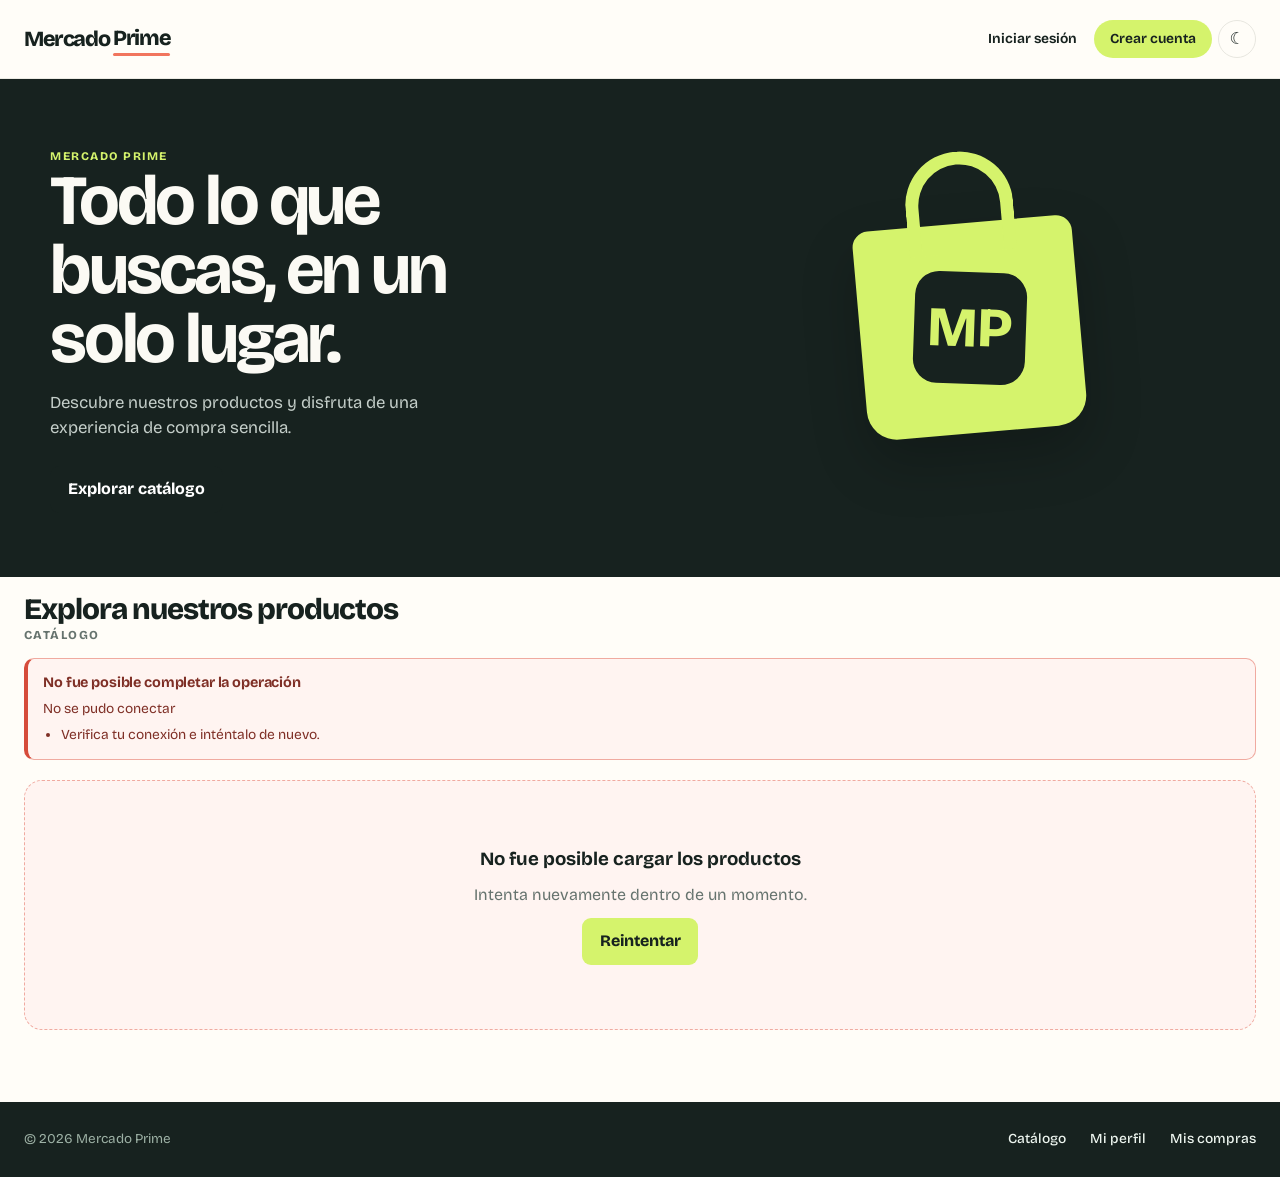
<file: src/main/resources/static/index.html>
﻿
<!DOCTYPE html>
<html lang="es" data-theme="light">

<head>
    <meta charset="UTF-8">
    <meta name="viewport" content="width=device-width, initial-scale=1.0">

    <meta name="description" content="Mercado Prime: encuentra productos y realiza tus compras fácilmente.">

    <title>Mercado Prime</title>

    <link rel="icon" type="image/svg+xml" href="./assets/favicon.svg">

    <link rel="preconnect" href="https://fonts.googleapis.com">
    <link rel="preconnect" href="https://fonts.gstatic.com" crossorigin>

    <link
        href="https://fonts.googleapis.com/css2?family=Bricolage+Grotesque:wght@400;500;600;700;800&display=swap"
        rel="stylesheet"
    >

    <script>
        const savedTheme = localStorage.getItem("theme");

        if (savedTheme) {
            document.documentElement.dataset.theme = savedTheme;
        }
    </script>

    <link rel="stylesheet" href="./css/styles.css">
    <link rel="stylesheet" href="./css/modals.css">
    <link rel="stylesheet" href="./css/responsive.css">
</head>

<body>

    <!-- ============================= -->
    <!-- ACCESIBILIDAD                 -->
    <!-- ============================= -->

    <a href="#catalogo" class="skip-link">
        Saltar al contenido
    </a>


    <!-- ============================= -->
    <!-- NAVEGACIÓN                    -->
    <!-- ============================= -->

    <header class="site-header" id="app-header"></header>


    <!-- ============================= -->
    <!-- CONTENIDO PRINCIPAL           -->
    <!-- ============================= -->

    <main id="catalogo" class="page-shell">

        <!-- HERO -->

        <section class="hero">

            <div class="hero__copy">

                <span class="eyebrow">
                    Mercado Prime
                </span>

                <h1>
                    Todo lo que buscas,
                    <span>en un solo lugar.</span>
                </h1>

                <p>
                    Descubre nuestros productos y disfruta
                    de una experiencia de compra sencilla.
                </p>

                <button
                    class="btn btn--dark"
                    type="button"
                    data-scroll-catalog
                >
                    Explorar catálogo
                </button>

            </div>

            <div class="hero__art">
                <div class="hero__shopping-bag">
                    <div class="hero__bag-handle"></div>
                    <div class="hero__bag-content">
                        <span>MP</span>
                    </div>
                </div>
            </div>

        </section>


        <!-- CATÁLOGO -->

        <section id="catalogo-section" class="catalog-section">

            <div class="catalog-section__header">

                <div class="catalog-section__title">
                    <span class="section-eyebrow">
                        Explora nuestros productos
                    </span>

                    <h2>Catálogo</h2>
                </div>

                <div id="catalog-meta" class="catalog-meta"></div>

            </div>

            <div
                id="page-feedback"
                class="page-feedback"
                aria-live="polite"
            ></div>

            <div id="products-grid" class="products-grid"></div>

            <nav
                id="catalog-pagination"
                class="pagination"
                aria-label="Paginación del catálogo"
                hidden
            ></nav>

        </section>

    </main>


    <!-- ============================= -->
    <!-- FOOTER                        -->
    <!-- ============================= -->

    <footer class="site-footer">

        <div class="site-footer__content">

            <p>
                © <span id="year"></span> Mercado Prime
            </p>

            <nav class="site-footer__links" aria-label="Enlaces del pie de página">

                <a href="#catalogo-section">
                    Catálogo
                </a>

                <button type="button" data-footer-login>
                    Mi perfil
                </button>

                <button type="button" data-footer-orders>
                    Mis compras
                </button>

            </nav>

        </div>

    </footer>


    <!-- ============================= -->
    <!-- ESTRUCTURA GENERAL DEL MODAL  -->
    <!-- ============================= -->

    <div id="modal-root">

        <div
            class="modal-backdrop"
            id="modal-backdrop"
            hidden
        >

            <section
                class="modal"
                id="app-modal"
                role="dialog"
                aria-modal="true"
                aria-labelledby="modal-title"
                tabindex="-1"
            >

                <header class="modal__header">

                    <div class="modal__heading">

                        <span
                            class="modal__eyebrow"
                            id="modal-eyebrow"
                        ></span>

                        <h2
                            class="modal__title"
                            id="modal-title"
                        ></h2>

                    </div>

                    <button
                        type="button"
                        class="modal__close"
                        id="modal-close"
                        aria-label="Cerrar ventana"
                    >
                        &times;
                    </button>

                </header>

                <div
                    class="modal__body"
                    id="modal-body"
                ></div>

            </section>

        </div>

    </div>


    <!-- ============================= -->
    <!-- PLANTILLA: INICIAR SESIÓN     -->
    <!-- ============================= -->

    <template id="login-template">

        <div class="auth-layout">

            <aside class="auth-layout__art">

                <span class="auth-layout__brand">
                    Mercado Prime
                </span>

                <h3>
                    Tu próxima compra comienza aquí.
                </h3>

                <p>
                    Explora, guarda y compra con una experiencia
                    pensada para ti.
                </p>

                <div class="auth-layout__illustration">

                    <div class="auth-illustration__bag">
                        <span class="auth-illustration__handle"></span>
                        <span class="auth-illustration__logo">MP</span>
                    </div>

                </div>

            </aside>

            <div class="auth-layout__form">

                <p class="eyebrow">
                    Acceso seguro
                </p>

                <h3>Inicia sesión</h3>

                <p class="modal__intro" data-auth-copy>
                    Inicia sesión para continuar con tu compra.
                </p>

                <form novalidate class="form" id="login-form">

                    <label>
                        Correo electrónico

                        <input
                            name="email"
                            type="email"
                            autocomplete="email"
                            required
                        >
                    </label>

                    <label>
                        Contraseña

                        <input
                            name="password"
                            type="password"
                            autocomplete="current-password"
                            minlength="6"
                            required
                        >
                    </label>

                    <button
                        class="btn btn--dark btn--block"
                        type="submit"
                    >
                        Entrar
                    </button>

                </form>

                <p class="form-switch">
                    ¿Aún no tienes cuenta?

                    <button type="button" data-switch-register>
                        Crear cuenta
                    </button>
                </p>

            </div>

        </div>

    </template>


    <!-- ============================= -->
    <!-- PLANTILLA: REGISTRO           -->
    <!-- ============================= -->

    <template id="register-template">

        <div class="auth-layout">

            <aside class="auth-layout__art">

                <span class="auth-layout__brand">
                    Mercado Prime
                </span>

                <h3>
                    Una cuenta, todas tus compras.
                </h3>

                <p>
                    Guarda tus pedidos y gestiona tus datos
                    siempre que lo necesites.
                </p>

                <div class="auth-layout__illustration">

                    <div class="auth-illustration__bag">
                        <span class="auth-illustration__handle"></span>
                        <span class="auth-illustration__logo">MP</span>
                    </div>

                </div>

            </aside>

            <div class="auth-layout__form">

                <p class="eyebrow">
                    Empieza hoy
                </p>

                <h3>Regístrate</h3>

                <p class="modal__intro">
                    Solo necesitas estos datos para comenzar.
                </p>

                <form novalidate class="form" id="register-form">

                    <label>
                        Nombre

                        <input
                            name="nombre"
                            type="text"
                            autocomplete="name"
                            minlength="3"
                            required
                        >
                    </label>

                    <label>
                        Correo electrónico

                        <input
                            name="email"
                            type="email"
                            autocomplete="email"
                            required
                        >
                    </label>

                    <label>
                        Contraseña

                        <input
                            name="password"
                            type="password"
                            autocomplete="new-password"
                            minlength="6"
                            required
                        >
                    </label>

                    <button
                        class="btn btn--dark btn--block"
                        type="submit"
                    >
                        Crear mi cuenta
                    </button>

                </form>

                <p class="form-switch">
                    ¿Ya tienes cuenta?

                    <button type="button" data-switch-login>
                        Iniciar sesión
                    </button>
                </p>

            </div>

        </div>

    </template>


    <!-- ============================= -->
    <!-- PLANTILLA: CARRITO            -->
    <!-- ============================= -->

    <template id="cart-template">

        <div class="cart-layout">

            <div id="cart-items" class="cart-items">
                <div class="loading">
                    Cargando carrito…
                </div>
            </div>

            <aside class="cart-summary">

                <p>Resumen</p>

                <strong id="cart-total">$0.00</strong>

                <small>
                    Los impuestos y envío se calculan al finalizar.
                </small>

                <p class="cart-summary__notice" data-checkout-notice hidden></p>

                <button
                    class="btn btn--dark btn--block"
                    type="button"
                    id="checkout"
                    disabled
                >
                    Finalizar compra
                </button>

            </aside>

        </div>

    </template>


    <!-- ELEMENTO INDIVIDUAL DEL CARRITO -->

    <template id="cart-item-template">

        <article class="cart-item">

            <div
                class="cart-item__art"
                data-item-initials
            ></div>

            <div>
                <h3 data-item-name></h3>
                <p data-item-quantity-price></p>
                <p class="cart-item__status" data-item-status hidden></p>
            </div>

            <strong data-item-subtotal></strong>

            <button
                class="text-button text-button--danger"
                type="button"
                data-remove
            >
                Eliminar
            </button>

        </article>

    </template>


    <!-- ============================= -->
    <!-- PLANTILLA: DETALLE PRODUCTO   -->
    <!-- ============================= -->

    <template id="product-detail-template">

        <div class="product-detail">

            <div class="product-detail__art" aria-hidden="true">
                <span
                    class="product-detail__initials"
                    data-detail-initials
                ></span>
            </div>

            <div class="product-detail__content">

                <span
                    class="product-detail__category"
                    data-detail-category
                ></span>

                <p
                    class="product-detail__description"
                    data-detail-description
                ></p>

                <div class="product-detail__facts">

                    <div>
                        <span>Precio</span>
                        <strong data-detail-price></strong>
                    </div>

                    <div>
                        <span>Disponibilidad</span>
                        <strong data-detail-stock></strong>
                    </div>

                </div>

                <div class="product-detail__actions">

                    <div
                        class="quantity"
                        role="group"
                        aria-label="Cantidad"
                    >
                        <button
                            type="button"
                            data-detail-qty-decrease
                            aria-label="Disminuir cantidad"
                        >
                            &minus;
                        </button>

                        <output
                            data-detail-qty-value
                            aria-live="polite"
                            aria-label="Cantidad seleccionada"
                        >1</output>

                        <button
                            type="button"
                            data-detail-qty-increase
                            aria-label="Aumentar cantidad"
                        >
                            +
                        </button>
                    </div>

                    <button
                        type="button"
                        class="btn btn--dark product-detail__add"
                        data-detail-add
                    >
                        Agregar al carrito
                    </button>

                </div>

            </div>

        </div>

    </template>


    <!-- ============================= -->
    <!-- PLANTILLA: COMPRAS            -->
    <!-- ============================= -->

    <template id="orders-template">

        <div id="orders" class="orders">
            <div class="loading">
                Cargando historial…
            </div>
        </div>

    </template>


    <!-- ELEMENTO INDIVIDUAL DE ORDEN -->

    <template id="order-item-template">

        <article class="order">

            <div class="order__head">

                <div>
                    <p class="eyebrow" data-order-id></p>
                    <h3 data-order-date></h3>
                </div>

                <div>
                    <span class="status" data-order-status></span>
                    <strong data-order-total></strong>
                </div>

            </div>

            <ul data-order-details></ul>

        </article>

    </template>


    <!-- DETALLE INDIVIDUAL DE ORDEN -->

    <template id="order-detail-template">

        <li>
            <span data-detail-product></span>
            <span data-detail-price></span>
        </li>

    </template>


    <!-- ============================= -->
    <!-- PLANTILLA: PERFIL             -->
    <!-- ============================= -->

    <template id="profile-template">

        <div class="profile">

            <div
                class="profile__avatar"
                data-profile-avatar
            ></div>

            <p class="eyebrow">
                Información de usuario
            </p>

            <h3 data-profile-name></h3>

            <p
                class="profile__name"
                data-profile-email
            ></p>

            <span
                class="status"
                data-profile-role
            ></span>

        </div>

        <div class="profile__actions">

            <button
                class="btn btn--secondary"
                type="button"
                data-open-account
            >
                Configuración
            </button>

            <button
                class="btn btn--dark"
                type="button"
                data-open-orders
            >
                Ver compras
            </button>

        </div>

    </template>


    <!-- ============================= -->
    <!-- PLANTILLA: CUENTA             -->
    <!-- ============================= -->

    <template id="account-template">

        <div
            class="tabs"
            role="tablist"
            aria-label="Secciones de la cuenta"
        >

            <button
                class="tab is-active"
                type="button"
                role="tab"
                aria-selected="true"
                aria-controls="account-form-slot"
                data-tab="name"
            >
                Nombre
            </button>

            <button
                class="tab"
                type="button"
                role="tab"
                aria-selected="false"
                aria-controls="account-form-slot"
                data-tab="email"
            >
                Correo
            </button>

            <button
                class="tab"
                type="button"
                role="tab"
                aria-selected="false"
                aria-controls="account-form-slot"
                data-tab="password"
            >
                Contraseña
            </button>

        </div>

        <div
            id="account-form-slot"
            class="account-form-slot"
            role="tabpanel"
        ></div>

    </template>


    <!-- FORMULARIO DE CONFIGURACIÓN -->

    <template id="account-panel-template">

        <form novalidate class="form account-panel">

            <div>
                <h3 data-panel-title></h3>
                <p class="modal__intro" data-panel-hint></p>
            </div>

            <div data-panel-fields></div>

            <button
                class="btn btn--dark"
                type="submit"
            >
                Guardar cambios
            </button>

        </form>

    </template>


    <!-- ============================= -->
    <!-- PLANTILLA: ADMINISTRACIÓN     -->
    <!-- ============================= -->

    <template id="admin-template">

        <div
            class="tabs"
            role="tablist"
            aria-label="Secciones de administración"
        >

            <button
                class="tab is-active"
                type="button"
                role="tab"
                aria-selected="true"
                aria-controls="admin-content"
                data-admin-tab="products"
            >
                Productos
            </button>

            <button
                class="tab"
                type="button"
                role="tab"
                aria-selected="false"
                aria-controls="admin-content"
                data-admin-tab="categories"
            >
                Categorías
            </button>

        </div>

        <section id="admin-content" role="tabpanel">

            <div class="loading">
                Cargando administración…
            </div>

        </section>

    </template>


    <!-- ============================= -->
    <!-- ADMINISTRACIÓN: PRODUCTOS     -->
    <!-- ============================= -->

    <template id="admin-products-template">

        <div class="admin-grid">

            <div class="admin-form-panel">

                <form
                    novalidate
                    class="form admin-form"
                    id="product-form"
                >

                    <h3 id="product-form-title">
                        Agregar producto
                    </h3>

                    <input name="id" type="hidden">

                    <label>
                        Nombre
                        <input name="nombre" required>
                    </label>

                    <label>
                        Descripción
                        <textarea name="descripcion"></textarea>
                    </label>

                    <div class="form-row">

                        <label>
                            Precio
                            <input
                                name="precio"
                                type="number"
                                min="0.01"
                                step="0.01"
                                required
                            >
                        </label>

                        <label>
                            Stock
                            <input
                                name="stock"
                                type="number"
                                min="0"
                                required
                            >
                        </label>

                    </div>

                    <label>
                        Categoría

                        <select name="categoriaId" required>
                            <option value="">
                                Selecciona una categoría
                            </option>
                        </select>
                    </label>

                    <label class="check">
                        <input
                            name="activo"
                            type="checkbox"
                            checked
                        >
                        Producto activo
                    </label>

                    <div class="form-row">

                        <button
                            class="btn btn--dark"
                            type="submit"
                        >
                            Guardar producto
                        </button>

                        <button
                            class="btn btn--secondary"
                            type="button"
                            data-reset-product
                            hidden
                        >
                            Cancelar
                        </button>

                    </div>

                </form>

            </div>


            <div class="admin-list">

                <div class="admin-list__head">

                    <h3>Productos registrados</h3>

                    <span data-products-count></span>

                </div>

                <div class="table-wrap">

                    <table>

                        <thead>
                            <tr>
                                <th scope="col">Producto</th>
                                <th scope="col">Precio</th>
                                <th scope="col">Stock</th>
                                <th scope="col">Estado</th>
                                <th scope="col">Acciones</th>
                            </tr>
                        </thead>

                        <tbody id="admin-products-list"></tbody>

                    </table>

                </div>

                <nav
                    id="admin-products-pagination"
                    class="pagination"
                    aria-label="Paginación de productos"
                    hidden
                ></nav>

            </div>

        </div>

    </template>


    <!-- FILA INDIVIDUAL DE PRODUCTO -->

    <template id="admin-product-row-template">

        <tr>

            <td>
                <b data-product-name></b>
                <small data-product-category></small>
            </td>

            <td data-product-price></td>

            <td data-product-stock></td>

            <td data-product-status></td>

            <td>

                <button
                    class="table-action table-action--edit"
                    type="button"
                    data-edit-product
                >
                    Editar
                </button>

                <button
                    class="table-action table-action--delete"
                    type="button"
                    data-delete-product
                >
                    Eliminar
                </button>

            </td>

        </tr>

    </template>


    <!-- ============================= -->
    <!-- ADMINISTRACIÓN: CATEGORÍAS    -->
    <!-- ============================= -->

    <template id="admin-categories-template">

        <div class="admin-grid">

            <div class="admin-form-panel">

                <form
                    novalidate
                    class="form admin-form"
                    id="category-form"
                >

                    <h3 id="category-form-title">
                        Agregar categoría
                    </h3>

                    <input name="id" type="hidden">

                    <label>
                        Nombre de la categoría
                        <input name="nombre" required>
                    </label>

                    <div class="form-row">

                        <button
                            class="btn btn--dark"
                            type="submit"
                        >
                            Guardar categoría
                        </button>

                        <button
                            class="btn btn--secondary"
                            type="button"
                            data-reset-category
                            hidden
                        >
                            Cancelar
                        </button>

                    </div>

                </form>

            </div>


            <div class="admin-list">

                <div class="admin-list__head">

                    <h3>Categorías</h3>

                    <span data-categories-count></span>

                </div>

                <div
                    class="category-list"
                    id="admin-categories-list"
                ></div>

            </div>

        </div>

    </template>


    <!-- ELEMENTO INDIVIDUAL DE CATEGORÍA -->

    <template id="admin-category-item-template">

        <div>

            <strong data-category-name></strong>

            <span>

                <button
                    class="table-action table-action--edit"
                    type="button"
                    data-edit-category
                >
                    Editar
                </button>

                <button
                    class="table-action table-action--delete"
                    type="button"
                    data-delete-category
                >
                    Eliminar
                </button>

            </span>

        </div>

    </template>


    <!-- ============================= -->
    <!-- NOTIFICACIONES                -->
    <!-- ============================= -->

    <div
        id="toast-root"
        class="toast-root"
        aria-live="polite"
        aria-atomic="true"
    ></div>


    <!-- ============================= -->
    <!-- JAVASCRIPT PRINCIPAL          -->
    <!-- ============================= -->

    <script type="module" src="./js/pages.js"></script>

</body>
</html>
</file>
<file: src/main/resources/static/css/styles.css>
﻿/* =========================================================
   MERCADO PRIME — ESTILOS GENERALES
   ========================================================= */

:root {
  --ink: #17221f;
  --muted: #66736e;
  --paper: #fffdf8;
  --line: #e7e6df;
  --soft: #f4f3ec;
  --lime: #d5f36c;
  --lime-dark: #bde241;
  --coral: #f1755e;
  --accent: var(--lime);
  --accent-hover: var(--lime-dark);
  --danger: var(--coral);
  --success: #427150;
  --shadow: 0 24px 65px rgba(20, 35, 29, 0.16);
  --radius: 18px;

  --font-prime: "Bricolage Grotesque", system-ui, -apple-system,
    BlinkMacSystemFont, sans-serif;

  color-scheme: light;
}

html[data-theme="dark"] {
  color-scheme: dark;

  --ink: #f4f4f4;
  --muted: #a1a1a1;
  --paper: #0a0a0a;
  --line: #2a2a2a;
  --soft: #151515;
  --lime: #d5f36c;
  --lime-dark: #bde241;
  --coral: #f1755e;
  --success: #86efac;
  --shadow: 0 24px 65px rgba(0, 0, 0, 0.6);
}

/* =========================================================
   RESET Y ELEMENTOS BASE
   ========================================================= */

* {
  box-sizing: border-box;
}

html {
  scroll-behavior: smooth;
}

body {
  min-width: 320px;
  margin: 0;
  color: var(--ink);
  background: var(--paper);
  font-family: var(--font-prime);
  line-height: 1.5;
  transition:
    background-color 0.22s ease,
    color 0.22s ease;
}

button,
input,
textarea,
select {
  font: inherit;
  font-family: var(--font-prime);
}

button {
  cursor: pointer;
}

button:disabled {
  cursor: not-allowed;
  opacity: 0.52;
}

a {
  color: inherit;
}

h1,
h2,
h3,
p {
  margin-top: 0;
}

h1,
h2 {
  font-family: var(--font-prime);
  letter-spacing: -0.045em;
}

[hidden] {
  display: none !important;
}

::selection {
  background: var(--lime);
  color: #17221f;
}

:focus-visible {
  outline: 3px solid rgba(213, 243, 108, 0.85);
  outline-offset: 3px;
}

.skip-link {
  position: fixed;
  z-index: 99;
  top: -4rem;
  left: 1rem;
  padding: 0.6rem 0.9rem;
  border-radius: 8px;
  background: var(--ink);
  color: var(--paper);
  text-decoration: none;
}

.skip-link:focus {
  top: 1rem;
}

.page-shell {
  width: min(1240px, calc(100% - 3rem));
  margin: auto;
}

/* =========================================================
   ENCABEZADO Y NAVEGACIÓN
   ========================================================= */

.site-header {
  position: sticky;
  z-index: 10;
  top: 0;
  border-bottom: 1px solid rgba(231, 230, 223, 0.8);
  background: rgba(255, 253, 248, 0.92);
  backdrop-filter: blur(14px);
  transition:
    background-color 0.22s ease,
    border-color 0.22s ease;
}

.nav {
  position: relative;
  width: min(1240px, calc(100% - 3rem));
  min-height: 78px;
  display: flex;
  align-items: center;
  justify-content: space-between;
  gap: 1.5rem;
  margin: auto;
}

.nav__brand {
  display: inline-flex;
  align-items: center;
  flex-shrink: 0;
  color: var(--ink);
  font-size: 1.35rem;
  font-weight: 800;
  letter-spacing: -0.065em;
  text-decoration: none;
}

.nav__brand span {
  position: relative;
  margin-left: 0.25rem;
  padding-bottom: 0.15rem;
}

.nav__brand span::after {
  position: absolute;
  right: 0;
  bottom: 0;
  left: 0;
  height: 3px;
  border-radius: 99px;
  background: var(--coral);
  content: "";
}

.nav__actions {
  display: flex;
  align-items: center;
  justify-content: flex-end;
  gap: 0.35rem;
  margin-left: auto;
}

.nav__link {
  display: inline-flex;
  align-items: center;
  justify-content: center;
  gap: 0.45rem;
  min-height: 38px;
  padding: 0.5rem 0.75rem;
  border: 0;
  border-radius: 999px;
  background: transparent;
  color: var(--ink);
  font-size: 0.86rem;
  font-weight: 650;
  text-decoration: none;
  white-space: nowrap;
  transition:
    background-color 0.18s ease,
    color 0.18s ease,
    transform 0.18s ease;
}

.nav__link:hover {
  background: var(--soft);
}

.nav__register {
  padding-inline: 1rem;
  background: var(--lime);
  color: #17221f;
}

.nav__register:hover {
  background: var(--lime-dark);
}

.nav__cart {
  position: relative;
}

.nav__cart-badge {
  display: inline-grid;
  min-width: 19px;
  height: 19px;
  place-items: center;
  padding: 0 0.3rem;
  border-radius: 99px;
  background: var(--coral);
  color: #fff;
  font-size: 0.67rem;
  font-weight: 800;
}

.nav__profile {
  display: inline-flex;
  align-items: center;
  gap: 0.5rem;
  min-height: 40px;
  padding: 0.25rem 0.7rem 0.25rem 0.3rem;
  border: 1px solid transparent;
  border-radius: 999px;
  background: transparent;
  color: var(--ink);
  font-size: 0.84rem;
  font-weight: 650;
  transition:
    background-color 0.18s ease,
    border-color 0.18s ease;
}

.nav__profile:hover {
  border-color: var(--line);
  background: var(--soft);
}

.nav__avatar {
  display: grid;
  width: 30px;
  height: 30px;
  flex-shrink: 0;
  place-items: center;
  border: 2px solid var(--paper);
  border-radius: 10px;
  background: var(--lime);
  color: #17221f;
  font-size: 0.72rem;
  font-weight: 850;
  transform: rotate(-3deg);
}

.nav__profile-name {
  max-width: 115px;
  overflow: hidden;
  text-overflow: ellipsis;
  white-space: nowrap;
}

.nav__theme {
  width: 38px;
  min-width: 38px;
  height: 38px;
  padding: 0;
  border: 1px solid var(--line);
  font-size: 1.05rem;
}

.nav__logout {
  color: #a94a3d;
}

.nav__logout:hover {
  background: rgba(241, 117, 94, 0.12);
}

.nav__menu-btn {
  display: none;
  width: 42px;
  height: 42px;
  flex-shrink: 0;
  align-items: center;
  justify-content: center;
  flex-direction: column;
  gap: 5px;
  border: 1px solid var(--line);
  border-radius: 11px;
  background: transparent;
  color: var(--ink);
  transition:
    background-color 0.18s ease,
    border-color 0.18s ease;
}

.nav__menu-btn:hover {
  background: var(--soft);
}

.nav__menu-btn span {
  width: 18px;
  height: 2px;
  border-radius: 2px;
  background: currentColor;
  transition:
    transform 0.2s ease,
    opacity 0.2s ease;
}

.nav__menu-btn.is-active span:first-child {
  transform: translateY(7px) rotate(45deg);
}

.nav__menu-btn.is-active span:nth-child(2) {
  opacity: 0;
}

.nav__menu-btn.is-active span:last-child {
  transform: translateY(-7px) rotate(-45deg);
}

/* =========================================================
   BOTONES
   ========================================================= */

.btn {
  display: inline-flex;
  align-items: center;
  justify-content: center;
  gap: 0.4rem;
  min-height: 43px;
  padding: 0.65rem 1.05rem;
  border: 1px solid transparent;
  border-radius: 9px;
  font-weight: 750;
  text-decoration: none;
  transition:
    transform 0.18s ease,
    background-color 0.18s ease,
    border-color 0.18s ease;
}

.btn:hover:not(:disabled) {
  transform: translateY(-2px);
}

.btn--primary {
  background: var(--lime);
  color: #17221f;
}

.btn--primary:hover {
  background: var(--lime-dark);
}

.btn--secondary {
  border-color: var(--line);
  background: #fff;
  color: #17221f;
}

.btn--secondary:hover {
  background: var(--soft);
}

.btn--dark {
  background: #17221f;
  color: #fff;
}

.btn--dark:hover {
  background: #2b3c36;
}

.btn--danger {
  background: var(--danger);
  color: #17221f;
}

.btn--danger:hover {
  background: #e85f47;
}

.btn--small {
  min-height: 34px;
  padding: 0.4rem 0.7rem;
  font-size: 0.78rem;
}

.btn--block {
  width: 100%;
}

/* =========================================================
   HERO PRINCIPAL
   ========================================================= */

.hero {
  position: relative;
  width: 100vw;
  min-height: 440px;
  display: grid;
  grid-template-columns: 1.08fr 0.92fr;
  align-items: center;
  gap: 3rem;
  margin: 0 0 0 calc(50% - 50vw);
  padding: 4rem max(1.5rem, calc((100vw - 1180px) / 2));
  overflow: hidden;
  background: var(--ink);
  color: #fbfaf4;
}

.hero__copy {
  position: relative;
  z-index: 2;
  max-width: 570px;
}

.eyebrow {
  margin: 0 0 0.55rem;
  color: #7d8b85;
  font-size: 0.73rem;
  font-weight: 750;
  letter-spacing: 0.13em;
  text-transform: uppercase;
}

.hero .eyebrow {
  color: var(--lime);
}

.hero h1 {
  max-width: 530px;
  margin-bottom: 1rem;
  font-size: clamp(2.65rem, 5.5vw, 5.2rem);
  line-height: 0.98;
}

.hero p:not(.eyebrow) {
  max-width: 430px;
  margin-bottom: 1.6rem;
  color: #c4cec9;
  font-size: 1.05rem;
}

.hero__art {
  position: relative;
  min-height: 330px;
  display: grid;
  place-items: center;
  isolation: isolate;
}

/* Ilustración de bolsa */

.hero__shopping-bag {
  position: relative;
  z-index: 2;
  width: 210px;
  height: 205px;
  display: flex;
  align-items: center;
  justify-content: center;
  border-radius: 15px 15px 30px 30px;
  background: var(--lime);
  box-shadow: 0 25px 55px rgba(0, 0, 0, 0.22);
  transform: rotate(-7deg);
}

.hero__bag-handle {
  position: absolute;
  top: -76px;
  left: 50%;
  width: 105px;
  height: 105px;
  border: 13px solid var(--lime);
  border-bottom: 0;
  border-radius: 65px 65px 0 0;
  transform: translateX(-50%);
}

.hero__bag-content {
  position: relative;
  z-index: 2;
  width: 112px;
  height: 112px;
  display: grid;
  place-items: center;
  border-radius: 24px;
  background: #17221f;
  color: var(--lime);
  font-size: 3.5rem;
  font-weight: 800;
  transform: rotate(7deg);
}

.hero__package {
  position: absolute;
  z-index: 3;
  right: -48px;
  bottom: 18px;
  width: 105px;
  height: 105px;
  display: grid;
  place-items: center;
  border: 7px solid #fffdf8;
  border-radius: 19px;
  background: var(--coral);
  color: #fff;
  font-size: 2.5rem;
  box-shadow: 0 15px 30px rgba(0, 0, 0, 0.2);
  transform: rotate(12deg);
}

.hero__tag {
  position: absolute;
  z-index: 4;
  top: 35px;
  right: 3%;
  padding: 0.65rem 1rem;
  border-radius: 9px;
  background: #fffdf8;
  color: #17221f;
  font-size: 0.85rem;
  font-weight: 800;
  box-shadow: 0 10px 30px rgba(0, 0, 0, 0.15);
  transform: rotate(6deg);
}

.hero__art::before,
.hero__art::after {
  position: absolute;
  z-index: 0;
  display: block;
  border-radius: 50%;
  content: "";
}

.hero__art::before {
  top: 5px;
  right: 7%;
  width: 255px;
  height: 255px;
  background: rgba(213, 243, 108, 0.12);
}

.hero__art::after {
  bottom: 0;
  left: 5%;
  width: 120px;
  height: 120px;
  background: rgba(241, 117, 94, 0.16);
}

html[data-theme="dark"] .hero {
  background: #0a0a0a;
}

html[data-theme="dark"] .hero p:not(.eyebrow) {
  color: #bdbdbd;
}

/* =========================================================
   CATÁLOGO
   ========================================================= */

.catalog-section {
  padding: 1rem 0 2.5rem;
  scroll-margin-top: 6rem;
}

.catalog-section__header {
  display: flex;
  align-items: center;
  justify-content: space-between;
  gap: 1rem;
  margin-bottom: 1rem;
}

.catalog-section__title {
  display: flex;
  flex-direction: column;
  gap: 0.15rem;
}

.section-eyebrow {
  color: var(--ink);
  font-size: clamp(1.35rem, 2.4vw, 1.85rem);
  font-weight: 800;
  letter-spacing: -0.035em;
  line-height: 1.1;
}

.catalog-section__title h2 {
  margin: 0;
  color: var(--muted);
  font-size: 0.76rem;
  font-weight: 750;
  letter-spacing: 0.12em;
  line-height: 1.2;
  text-transform: uppercase;
}

.catalog-meta {
  display: inline-flex;
  align-items: center;
  justify-content: center;
  padding: 0.45rem 0.75rem;
  border: 1px solid var(--line);
  border-radius: 999px;
  background: var(--soft);
  color: var(--muted);
  font-size: 0.75rem;
  font-weight: 750;
  white-space: nowrap;
}

#catalog-meta:empty {
  display: none;
}

.section-heading {
  display: flex;
  align-items: end;
  justify-content: space-between;
  gap: 1rem;
  margin-bottom: 1.7rem;
}

.section-heading h2 {
  margin: 0;
  font-size: clamp(2rem, 3.6vw, 3rem);
  line-height: 1;
}

.muted {
  color: var(--muted);
}

.products-grid,
.product-grid {
  display: grid;
  grid-template-columns: repeat(5, minmax(0, 1fr));
  gap: 0.9rem;
}

/* Paginación */

.pagination {
  display: flex;
  align-items: center;
  justify-content: center;
  flex-wrap: wrap;
  gap: 0.75rem;
  margin-top: 1.75rem;
}

#catalog-pagination {
  margin-top: 3rem;
}

.pagination[hidden] {
  display: none;
}

.pagination__pages {
  display: flex;
  align-items: center;
  justify-content: center;
  flex-wrap: wrap;
  gap: 0.5rem;
}

.pagination__nav {
  min-height: 2.5rem;
  padding: 0 0.9rem;
  font-size: 0.85rem;
}

.pagination__status {
  color: var(--muted);
  font-size: 0.9rem;
  font-weight: 700;
}

.pagination__page {
  min-width: 2.5rem;
  height: 2.5rem;
  padding: 0 0.65rem;
  border: 1px solid var(--line);
  border-radius: 999px;
  background: #fff;
  color: #17221f;
  font-weight: 700;
  cursor: pointer;
  transition: background 0.2s ease, border-color 0.2s ease, color 0.2s ease;
}

.pagination__page:hover {
  background: var(--soft);
}

.pagination__page.is-active {
  border-color: #17221f;
  background: #17221f;
  color: #fff;
}

.pagination__ellipsis {
  color: var(--muted);
  font-weight: 700;
  padding: 0 0.25rem;
}

/* Tarjeta de producto */

.product-card {
  min-width: 0;
  min-height: 340px;
  overflow: hidden;
  border: 1px solid var(--line);
  border-radius: var(--radius);
  background: #fff;
  transition:
    transform 0.2s ease,
    box-shadow 0.2s ease,
    background-color 0.2s ease,
    border-color 0.2s ease;
}

.product-card:hover {
  transform: translateY(-4px);
  box-shadow: 0 14px 32px rgba(31, 45, 38, 0.09);
}

.product-card__content {
  display: flex;
  flex-direction: column;
  gap: 0.45rem;
  padding: 0.7rem;
}

.product-card__category,
.product-card__meta {
  display: flex;
  align-items: center;
  justify-content: space-between;
  gap: 0.5rem;
  color: var(--muted);
  font-size: 0.66rem;
  font-weight: 750;
  letter-spacing: 0.04em;
  text-transform: uppercase;
}

.product-card__category {
  display: block;
  overflow: hidden;
  text-overflow: ellipsis;
  white-space: nowrap;
}

.product-card__title {
  margin: 0;
  min-height: calc(1.25em * 2);
  display: -webkit-box;
  overflow: hidden;
  -webkit-box-orient: vertical;
  -webkit-line-clamp: 2;
  line-clamp: 2;
  font-size: 0.95rem;
  line-height: 1.25;
  letter-spacing: -0.025em;
}

.product-card__description {
  margin: 0;
  min-height: calc(1.45em);
  overflow: hidden;
  color: var(--muted);
  font-size: 0.78rem;
  line-height: 1.45;
  display: -webkit-box;
  -webkit-box-orient: vertical;
  -webkit-line-clamp: 1;
  line-clamp: 1;
}

.product-card__stock {
  padding: 0;
  overflow: hidden;
  color: var(--muted);
  font-size: 0.76rem;
  white-space: nowrap;
  text-overflow: ellipsis;
}

.product-card__stock strong {
  color: var(--ink);
}

.product-card__stock.is-available {
  color: #427150;
}

.product-card__stock.is-unavailable {
  color: #b54c3c;
}

.product-card__footer {
  display: flex;
  align-items: center;
  justify-content: space-between;
  gap: 0.65rem;
  margin-top: 0.2rem;
}

.product-card__price {
  color: var(--ink);
  font-size: 1rem;
  font-weight: 850;
  letter-spacing: -0.035em;
  white-space: nowrap;
}

.product-card .product-card__details {
  flex-shrink: 0;
  font-size: 0.85rem;
  white-space: nowrap;
}

.product-card__actions {
  display: flex;
  align-items: center;
  gap: 0.4rem;
  margin-top: auto;
}

.product-card__quantity {
  align-self: center;
}

.product-card__add {
  flex: 1;
  min-width: 0;
  width: auto;
}

.product-card__quantity-label {
  position: absolute;
  width: 1px;
  height: 1px;
  overflow: hidden;
  clip: rect(0, 0, 0, 0);
  white-space: nowrap;
}

.product-card__quantity,
.quantity {
  display: inline-flex;
  flex-shrink: 0;
  align-items: center;
  overflow: hidden;
  border: 1px solid var(--line);
  border-radius: 8px;
  background: var(--paper);
}

.product-card__quantity button,
.quantity button {
  width: 28px;
  height: 31px;
  border: 0;
  background: var(--soft);
  color: var(--ink);
  font-size: 1.05rem;
  font-weight: 700;
}

.product-card__quantity button:hover:not(:disabled),
.quantity button:hover:not(:disabled) {
  background: var(--lime);
  color: #17221f;
}

.product-card__quantity output,
.quantity output {
  min-width: 25px;
  text-align: center;
  font-size: 0.82rem;
  font-weight: 700;
}

.product-card__add {
  min-height: 34px;
  padding: 0.4rem 0.55rem;
  font-size: 0.74rem;
  white-space: nowrap;
}

/* Avisos visibles fuera de los modales */

.page-feedback {
  margin: 0 0 1.25rem;
  scroll-margin-top: 6rem;
}

.page-feedback:empty {
  display: none;
}

.page-feedback .operation-error {
  margin: 0;
}

/* Estados del catálogo */

.catalog-message {
  grid-column: 1 / -1;
  display: grid;
  justify-items: center;
  gap: 0.65rem;
  padding: 3.5rem 1.5rem;
  border: 1px dashed #cbd3ca;
  border-radius: var(--radius);
  background: #fbfcf7;
  text-align: center;
}

.catalog-message h3,
.catalog-empty h3,
.catalog-error h3,
.empty-state h3 {
  margin: 0;
}

.catalog-message p,
.catalog-empty p,
.catalog-error p,
.empty-state p {
  margin: 0;
  color: var(--muted);
}

.catalog-message__actions {
  display: flex;
  flex-wrap: wrap;
  justify-content: center;
  gap: 0.6rem;
  margin-top: 0.5rem;
}

.catalog-loading {
  grid-column: 1 / -1;
  display: flex;
  align-items: center;
  justify-content: center;
  gap: 0.55rem;
  min-height: 150px;
  color: var(--muted);
  font-size: 0.9rem;
}

.catalog-loading::before,
.loading::before {
  width: 17px;
  height: 17px;
  flex-shrink: 0;
  border: 2px solid #cbd4ca;
  border-top-color: #53775c;
  border-radius: 50%;
  content: "";
  animation: spin 0.8s linear infinite;
}

.catalog-empty,
.catalog-error,
.catalog-gate,
.empty-state {
  grid-column: 1 / -1;
  display: grid;
  justify-items: center;
  gap: 0.65rem;
  padding: 4rem 1.5rem;
  border: 1px dashed #cbd3ca;
  border-radius: var(--radius);
  background: #fbfcf7;
  text-align: center;
}

.catalog-error {
  border-color: #f0aaa0;
  background: #fff4f1;
}

.catalog-gate div {
  display: flex;
  flex-wrap: wrap;
  justify-content: center;
  gap: 0.6rem;
  margin-top: 0.5rem;
}

.product-card--loading {
  min-height: 312px;
  padding: 0;
  background: #fff;
}

.product-card--loading i {
  display: block;
  height: 13px;
  margin: 1.2rem;
  border-radius: 99px;
  background: linear-gradient(
    90deg,
    #f0f0eb 20%,
    #fafaf7 40%,
    #f0f0eb 60%
  );
  background-size: 200% 100%;
  animation: shine 1.3s infinite;
}

.product-card--loading i:first-child {
  height: 167px;
  margin: 0;
  border-radius: 0;
}

.product-card--loading i:last-child {
  width: 45%;
}

/* =========================================================
   FOOTER
   ========================================================= */

.site-footer {
  margin-top: 2rem;
  border: 0;
  background: #17221f;
  color: #d6e1da;
}

.footer__inner {
  width: min(1240px, calc(100% - 3rem));
  display: grid;
  gap: 2rem;
  margin: auto;
  padding: 3rem 0 2.2rem;
}

.footer__top {
  display: grid;
  grid-template-columns: 1.4fr 1fr;
  gap: 2rem;
  align-items: start;
}

.footer__brand {
  display: flex;
  align-items: flex-start;
  gap: 0.9rem;
}

.footer__brand strong {
  display: block;
  color: #fffdf8;
  font-size: 1.08rem;
  letter-spacing: -0.02em;
}

.footer__brand p {
  margin: 0.2rem 0 0;
  color: #9db1a5;
  font-size: 0.9rem;
}

.footer__mark {
  display: inline-flex;
  width: 29px;
  height: 29px;
  flex-shrink: 0;
  align-items: center;
  justify-content: center;
  gap: 2px;
  padding: 0;
}

.footer__mark i {
  display: block;
  width: 6px;
  height: 16px;
  border-radius: 2px;
  background: var(--lime);
  transform: skewY(-28deg);
}

.footer__mark i:nth-child(2) {
  height: 23px;
  background: #fffdf8;
}

.footer__mark i:nth-child(3) {
  height: 12px;
  background: var(--coral);
}

.footer__nav {
  display: flex;
  justify-content: flex-end;
  gap: 2.3rem;
}

.footer__nav > div {
  display: grid;
  align-content: start;
  gap: 0.45rem;
}

.footer__nav span {
  margin-bottom: 0.2rem;
  color: #849b8e;
  font-size: 0.68rem;
  font-weight: 750;
  letter-spacing: 0.1em;
  text-transform: uppercase;
}

.footer__nav a,
.footer__nav button {
  width: max-content;
  padding: 0;
  border: 0;
  background: transparent;
  color: #edf5ef;
  font: inherit;
  font-size: 0.84rem;
  text-align: left;
  text-decoration: none;
}

.footer__nav a:hover,
.footer__nav button:hover {
  color: var(--lime);
}

.footer__bottom {
  display: flex;
  align-items: center;
  justify-content: space-between;
  gap: 1rem;
  padding-top: 1.6rem;
  border-top: 1px solid rgba(157, 177, 165, 0.18);
  color: #8da398;
  font-size: 0.84rem;
}

.footer__bottom small {
  color: #8da398;
}

.footer__badge {
  display: inline-flex;
  align-items: center;
  padding: 0.38rem 0.7rem;
  border: 1px solid rgba(213, 243, 108, 0.4);
  border-radius: 999px;
  color: var(--lime);
  font-size: 0.78rem;
  font-weight: 700;
}

.footer__links {
  display: none;
}

/* =========================================================
   ERRORES Y NOTIFICACIONES
   ========================================================= */

.form-error,
.operation-error {
  display: grid;
  gap: 0.35rem;
  padding: 0.8rem 0.95rem;
  border: 1px solid #f0aaa0;
  border-left: 4px solid #d64c3b;
  border-radius: 10px;
  background: #fff4f1;
  color: #7f2f26;
  font-size: 0.86rem;
  animation: error-in 0.22s ease both;
}

.form-error {
  margin-top: 0.85rem;
}

.operation-error {
  margin: 0 0 1rem;
}

.form-error strong,
.operation-error strong {
  font-size: 0.9rem;
  letter-spacing: -0.01em;
}

.form-error p,
.form-error ul,
.operation-error p,
.operation-error ul {
  margin: 0;
}

.form-error ul,
.operation-error ul {
  display: grid;
  gap: 0.28rem;
  padding-left: 1.1rem;
}

.toast-root {
  position: fixed;
  z-index: 40;
  right: 1.15rem;
  bottom: 1.15rem;
  display: grid;
  gap: 0.65rem;
  width: min(390px, calc(100vw - 2rem));
}

.toast {
  display: grid;
  grid-template-columns: 34px 1fr auto;
  align-items: start;
  gap: 0.7rem;
  padding: 0.8rem;
  border: 1px solid rgba(23, 34, 31, 0.1);
  border-radius: 13px;
  background: rgba(255, 255, 255, 0.97);
  color: #17221f;
  box-shadow: 0 16px 40px rgba(20, 35, 29, 0.16);
  font-size: 0.85rem;
  animation: toast-in 0.25s ease;
}

.toast__icon {
  display: grid;
  width: 34px;
  height: 34px;
  place-items: center;
  border-radius: 50%;
  background: #edf0e6;
  color: #17221f;
  font-weight: 800;
}

.toast strong {
  display: block;
  margin-top: 0.05rem;
}

.toast p {
  margin: 0.1rem 0 0;
  color: #66736e;
}

.toast__close {
  width: 25px;
  height: 25px;
  border: 0;
  border-radius: 50%;
  background: transparent;
  color: #66736e;
  font-size: 1.25rem;
  line-height: 1;
}

.toast__close:hover {
  background: #f4f3ec;
  color: #17221f;
}

.toast--success .toast__icon {
  background: #e1f2df;
  color: #357544;
}

.toast--error .toast__icon {
  background: #fde4df;
  color: #b54c3c;
}

.toast--confirm {
  position: fixed;
  z-index: 50;
  top: 50%;
  left: 50%;
  width: min(420px, calc(100vw - 2rem));
  grid-template-columns: 34px 1fr;
  border-color: rgba(241, 117, 94, 0.35);
  box-shadow: 0 24px 70px rgba(20, 35, 29, 0.28);
  transform: translate(-50%, -50%);
  animation: confirm-in 0.2s ease both;
}

.toast__content {
  min-width: 0;
}

.toast__actions {
  display: flex;
  flex-wrap: wrap;
  justify-content: flex-end;
  gap: 0.45rem;
  margin-top: 0.7rem;
}

.toast__action {
  min-height: 32px;
  padding: 0.35rem 0.7rem;
  font-size: 0.78rem;
}

/* =========================================================
   ELEMENTOS DE ADMINISTRACIÓN
   ========================================================= */

.admin-grid {
  display: grid;
  grid-template-columns: minmax(240px, 0.75fr) minmax(0, 1.45fr);
  gap: 1.25rem;
  align-items: start;
}

.admin-form {
  padding: 1rem;
  border: 1px solid var(--line);
  border-radius: 12px;
  background: #fbfbf8;
}

.admin-form h3,
.admin-list h3 {
  margin: 0;
  font-size: 1rem;
}

.admin-form-panel {
  position: sticky;
  top: 0;
  min-width: 0;
}

.admin-form-panel .form-error {
  margin-top: 0.7rem;
}

.admin-list {
  min-width: 0;
  overflow: hidden;
  border: 1px solid var(--line);
  border-radius: 12px;
}

.admin-list__head {
  display: flex;
  justify-content: space-between;
  gap: 1rem;
  padding: 1rem;
  border-bottom: 1px solid var(--line);
}

.admin-list__head span {
  color: var(--muted);
  font-size: 0.8rem;
}

.table-wrap {
  overflow: auto;
}

.admin-list table {
  width: 100%;
  min-width: 550px;
  border-collapse: collapse;
  font-size: 0.84rem;
}

.admin-list th {
  padding: 0.7rem;
  background: var(--soft);
  color: var(--muted);
  font-size: 0.7rem;
  text-align: left;
  text-transform: uppercase;
  letter-spacing: 0.06em;
}

.admin-list td {
  padding: 0.7rem;
  border-top: 1px solid var(--line);
  vertical-align: middle;
}

.admin-list td small {
  display: block;
  margin-top: 0.15rem;
  color: var(--muted);
}

.admin-list td:last-child {
  min-width: 150px;
  white-space: nowrap;
}

.table-action {
  display: inline-flex;
  align-items: center;
  justify-content: center;
  min-height: 31px;
  margin-right: 0.4rem;
  padding: 0.34rem 0.6rem;
  border: 1px solid transparent;
  border-radius: 7px;
  background: #edf3e7;
  color: #2c633b;
  font: inherit;
  font-size: 0.76rem;
  font-weight: 750;
  text-decoration: none;
  transition:
    transform 0.18s ease,
    box-shadow 0.18s ease;
}

.table-action:last-child {
  margin-right: 0;
}

.table-action:hover {
  transform: translateY(-1px);
  box-shadow: 0 4px 10px rgba(20, 35, 29, 0.12);
}

.table-action--edit::before {
  margin-right: 0.32rem;
  content: "✎";
}

.table-action--delete {
  background: #fff0ed;
  color: #a93d30;
}

.table-action--delete::before {
  margin-right: 0.32rem;
  content: "×";
  font-size: 1rem;
  line-height: 0.7;
}

.category-list {
  display: grid;
}

.category-list > div {
  display: flex;
  align-items: center;
  justify-content: space-between;
  gap: 0.7rem;
  padding: 0.75rem 1rem;
  border-top: 1px solid var(--line);
}

.category-list > p {
  padding: 0 1rem;
}

/* =========================================================
   ESTADOS, ANIMACIONES Y UTILIDADES
   ========================================================= */

.loading {
  display: flex;
  align-items: center;
  justify-content: center;
  gap: 0.55rem;
  min-height: 110px;
  color: var(--muted);
  font-size: 0.9rem;
}

@keyframes shine {
  to {
    background-position: -200% 0;
  }
}

@keyframes spin {
  to {
    transform: rotate(360deg);
  }
}

@keyframes toast-in {
  from {
    opacity: 0;
    transform: translateY(8px);
  }

  to {
    opacity: 1;
    transform: translateY(0);
  }
}

@keyframes confirm-in {
  from {
    opacity: 0;
    transform: translate(-50%, calc(-50% + 10px)) scale(0.97);
  }

  to {
    opacity: 1;
    transform: translate(-50%, -50%) scale(1);
  }
}

@keyframes error-in {
  from {
    opacity: 0;
    transform: translateY(-5px);
  }

  to {
    opacity: 1;
    transform: translateY(0);
  }
}

@media (prefers-reduced-motion: reduce) {
  *,
  *::before,
  *::after {
    scroll-behavior: auto !important;
    animation-duration: 0.01ms !important;
    transition-duration: 0.01ms !important;
  }
}

/* =========================================================
   TEMA OSCURO
   ========================================================= */

html[data-theme="dark"] .site-header {
  border-color: #1f1f1f;
  background: rgba(10, 10, 10, 0.94);
}

html[data-theme="dark"] .nav__link,
html[data-theme="dark"] .nav__profile {
  color: var(--ink);
}

html[data-theme="dark"] .nav__link:hover,
html[data-theme="dark"] .nav__profile:hover,
html[data-theme="dark"] .nav__menu-btn:hover {
  background: #1f1f1f;
}

html[data-theme="dark"] .nav__register {
  background: var(--lime);
  color: #17221f;
}

html[data-theme="dark"] .product-card {
  border-color: #2a2a2a;
  background: #141414;
}

html[data-theme="dark"] .catalog-message,
html[data-theme="dark"] .catalog-empty,
html[data-theme="dark"] .catalog-error,
html[data-theme="dark"] .catalog-gate,
html[data-theme="dark"] .empty-state {
  border-color: #353535;
  background: #151515;
}

html[data-theme="dark"] .catalog-error {
  border-color: #7a443d;
  background: #2f1c19;
}

html[data-theme="dark"] .product-card__quantity,
html[data-theme="dark"] .quantity {
  border-color: #2a2a2a;
  background: #101010;
}

html[data-theme="dark"] .product-card__quantity button,
html[data-theme="dark"] .quantity button {
  background: #202020;
  color: var(--ink);
}

html[data-theme="dark"] .product-card__quantity button:hover:not(:disabled),
html[data-theme="dark"] .quantity button:hover:not(:disabled) {
  background: var(--lime);
  color: #17221f;
}

html[data-theme="dark"] .admin-form,
html[data-theme="dark"] .admin-list {
  border-color: #2a2a2a;
  background: #141414;
}

html[data-theme="dark"] .admin-list th {
  background: #1a1a1a;
}

html[data-theme="dark"] .form-error,
html[data-theme="dark"] .operation-error {
  border-color: #7a443d;
  background: #2f1c19;
  color: #ffb9ad;
}

html[data-theme="dark"] .toast {
  border-color: #2a2a2a;
  background: #141414;
  color: #f4f4f4;
}

html[data-theme="dark"] .toast p {
  color: #a1a1a1;
}

html[data-theme="dark"] .toast__icon {
  background: #242424;
  color: #f4f4f4;
}

html[data-theme="dark"] .table-action--edit {
  background: #1f1f1f;
  color: #e5e5e5;
}

html[data-theme="dark"] .table-action--delete {
  background: #2a1a18;
  color: #ffb3a6;
}

html[data-theme="dark"] .site-footer {
  background: #050505;
}

html[data-theme="dark"] .footer__bottom {
  border-color: rgba(255, 255, 255, 0.06);
}

html[data-theme="dark"] .footer__nav span {
  color: #7a7a7a;
}

html[data-theme="dark"] .footer__nav a,
html[data-theme="dark"] .footer__nav button,
html[data-theme="dark"] .footer__brand strong {
  color: #f4f4f4;
}

html[data-theme="dark"] .footer__bottom,
html[data-theme="dark"] .footer__bottom small {
  color: #7a7a7a;
}


/* =========================================================
   AJUSTES VISUALES — MERCADO PRIME
   ========================================================= */

/* HERO: únicamente la bolsa */

.hero__art {
  min-height: 330px;
  display: grid;
  place-items: center;
  isolation: isolate;
}

.hero__art::before,
.hero__art::after {
  display: none;
  content: none;
}

.hero__shopping-bag {
  width: 220px;
  height: 210px;
  border-radius: 16px 16px 30px 30px;
  transform: rotate(-5deg);
}

.hero__bag-handle {
  top: -72px;
  width: 108px;
  height: 102px;
  border-width: 13px;
  border-bottom: 0;
}

.hero__bag-content {
  width: 112px;
  height: 112px;
  font-size: 3.5rem;
}

/* TARJETAS: área visual tipo fotografía */

.product-card {
  display: flex;
  flex-direction: column;
}

.product-card__art {
  position: relative;
  min-height: 120px;
  aspect-ratio: 2 / 1;
  display: grid;
  place-items: center;
  overflow: hidden;
  background: #f0f1e9;
  border-bottom: 1px solid var(--line);
}

.product-card__initials {
  color: #34433b;
  font-size: clamp(2.6rem, 4.5vw, 3.8rem);
  font-weight: 800;
  letter-spacing: -0.09em;
  line-height: 1;
  user-select: none;
}

.product-card__content {
  flex: 1;
  align-content: start;
}

.product-card__stock {
  margin: 0;
  padding: 0;
  font-family: var(--font-prime);
  font-size: 0.74rem;
  font-weight: 400;
  letter-spacing: normal;
  line-height: 1.45;
}

.product-card__stock.is-available {
  color: var(--muted);
}

.product-card__stock.is-unavailable {
  color: #b54c3c;
  font-weight: 600;
}

.product-card__footer {
  justify-content: flex-start;
  margin-top: 0.2rem;
}

.product-card__price {
  font-size: 1rem;
}

/* FOOTER: clases que realmente existen en el HTML */

.site-footer {
  margin-top: 2rem;
  padding: 1.7rem 0;
  background: #17221f;
  color: #d6e1da;
}

.site-footer__content {
  width: min(1240px, calc(100% - 3rem));
  display: flex;
  align-items: center;
  justify-content: space-between;
  gap: 1.5rem;
  margin: auto;
}

.site-footer__content > p {
  margin: 0;
  color: #9db1a5;
  font-size: 0.84rem;
}

.site-footer__links {
  display: flex;
  align-items: center;
  flex-wrap: wrap;
  gap: 1.5rem;
}

.site-footer__links a,
.site-footer__links button {
  padding: 0;
  border: 0;
  background: transparent;
  color: #edf5ef;
  font-family: var(--font-prime);
  font-size: 0.86rem;
  font-weight: 500;
  text-decoration: none;
  transition: color 0.18s ease;
}

.site-footer__links a:hover,
.site-footer__links button:hover {
  color: var(--lime);
}

/* TEMA OSCURO */

html[data-theme="dark"] .catalog-meta {
  border-color: #2a2a2a;
  background: #151515;
}

html[data-theme="dark"] .product-card__art {
  border-color: #2a2a2a;
  background: #20251f;
}

html[data-theme="dark"] .product-card__initials {
  color: #d5f36c;
}

html[data-theme="dark"] .product-card__stock.is-unavailable {
  color: #ff9b8d;
}

html[data-theme="dark"] .site-footer {
  background: #050505;
}
</file>
<file: src/main/resources/static/css/modals.css>
/* =========================================================
   MERCADO PRIME — MODALES
   ========================================================= */

/* =========================================================
   CONTENEDOR PRINCIPAL
   ========================================================= */

.is-modal-open {
  overflow: hidden;
}

.modal-backdrop {
  position: fixed;
  z-index: 20;
  inset: 0;
  display: grid;
  place-items: center;
  padding: 1rem;
  overflow-y: auto;
  background: rgba(16, 25, 21, 0.58);
  backdrop-filter: blur(5px);
  animation: backdrop-in 0.2s ease both;
}

.modal-backdrop[hidden] {
  display: none !important;
}

.modal {
  position: relative;
  z-index: 21;
  width: min(100%, 530px);
  max-height: min(88vh, 850px);
  display: flex;
  flex-direction: column;
  overflow: hidden;
  border: 1px solid var(--line);
  border-radius: 20px;
  background: #fffdfa;
  color: #17221f;
  box-shadow: var(--shadow);
  animation: modal-in 0.2s ease both;
}

.modal--wide {
  width: min(100%, 1040px);
}

.modal__header {
  position: relative;
  z-index: 2;
  display: flex;
  align-items: center;
  justify-content: space-between;
  gap: 1rem;
  flex-shrink: 0;
  padding: 1.25rem 1.35rem;
  border-bottom: 1px solid #e7e6df;
  background: inherit;
}

.modal__heading {
  min-width: 0;
}

.modal__eyebrow {
  display: block;
  margin-bottom: 0.2rem;
  color: #66736e;
  font-size: 0.68rem;
  font-weight: 800;
  letter-spacing: 0.12em;
  text-transform: uppercase;
}

.modal__title,
.modal__header h2 {
  margin: 0;
  color: #17221f;
  font-family: var(--font-prime);
  font-size: 1.12rem;
  font-weight: 800;
  letter-spacing: -0.035em;
}

.modal__close {
  display: grid;
  width: 36px;
  height: 36px;
  flex-shrink: 0;
  place-items: center;
  border: 0;
  border-radius: 50%;
  background: #f4f3ec;
  color: #17221f;
  font-size: 1.5rem;
  line-height: 1;
  transition:
    background-color 0.18s ease,
    transform 0.18s ease;
}

.modal__close:hover {
  background: #e7e6df;
  transform: rotate(90deg);
}

.modal__body {
  min-height: 0;
  overflow: auto;
  padding: 1.35rem;
  overscroll-behavior: contain;
}

.modal__body > * {
  animation: panel-in 0.2s ease both;
}

.modal__intro {
  margin: -0.1rem 0 1.2rem;
  color: #66736e;
  font-size: 0.9rem;
}

.modal__actions {
  display: flex;
  justify-content: flex-end;
  flex-wrap: wrap;
  gap: 0.6rem;
  margin-top: 1.2rem;
}

/* =========================================================
   FORMULARIOS
   ========================================================= */

.form {
  display: grid;
  gap: 0.9rem;
}

.form label,
.form-field {
  display: grid;
  gap: 0.35rem;
  color: #44534d;
  font-size: 0.84rem;
  font-weight: 700;
}

.form input,
.form textarea,
.form select {
  width: 100%;
  min-width: 0;
  padding: 0.72rem 0.8rem;
  border: 1px solid #d7ddd5;
  border-radius: 8px;
  outline: 0;
  background: #fff;
  color: #17221f;
  font-size: 0.9rem;
  font-weight: 500;
  transition:
    border-color 0.18s ease,
    box-shadow 0.18s ease,
    background-color 0.18s ease;
}

.form input::placeholder,
.form textarea::placeholder {
  color: #9aa49f;
}

.form textarea {
  min-height: 82px;
  resize: vertical;
}

.form input:focus,
.form textarea:focus,
.form select:focus {
  border-color: #729b79;
  box-shadow: 0 0 0 3px rgba(124, 178, 132, 0.18);
}

.form input:disabled,
.form textarea:disabled,
.form select:disabled {
  cursor: not-allowed;
  opacity: 0.65;
}

.form input[type="checkbox"] {
  width: 17px;
  height: 17px;
  accent-color: #427150;
}

.form .check {
  display: flex;
  align-items: center;
  gap: 0.6rem;
}

.form-row {
  display: flex;
  gap: 0.65rem;
}

.form-row > * {
  flex: 1;
  min-width: 0;
}

.form-switch {
  margin: 1.2rem 0 0;
  color: #66736e;
  text-align: center;
  font-size: 0.88rem;
}

.form-switch button,
.text-button {
  padding: 0;
  border: 0;
  background: transparent;
  color: #346447;
  font: inherit;
  font-weight: 750;
  text-decoration: underline;
  text-underline-offset: 3px;
}

.form-switch button:hover,
.text-button:hover {
  color: #17221f;
}

.text-button--danger {
  color: #b54c3c;
}

.text-button--danger:hover {
  color: #852f25;
}

/* Errores de formularios y operaciones */

.form-error {
  display: grid;
  gap: 0.35rem;
  margin-top: 0.85rem;
  padding: 0.8rem 0.9rem;
  border: 1px solid #f0aaa0;
  border-left: 4px solid #d64c3b;
  border-radius: 9px;
  background: #fff0ed;
  color: #852f25;
  font-size: 0.86rem;
}

.form-error strong {
  font-size: 0.9rem;
}

.form-error p,
.form-error ul {
  margin: 0;
}

.form-error ul {
  padding-left: 1.1rem;
}

.operation-error {
  display: grid;
  gap: 0.35rem;
  margin: 0 0 1rem;
  padding: 0.8rem 0.95rem;
  border: 1px solid #f0aaa0;
  border-left: 4px solid #d64c3b;
  border-radius: 10px;
  background: #fff4f1;
  color: #7f2f26;
  font-size: 0.86rem;
}

.operation-error strong {
  font-size: 0.9rem;
}

.operation-error p,
.operation-error ul {
  margin: 0;
}

.operation-error ul {
  display: grid;
  gap: 0.28rem;
  padding-left: 1.1rem;
}

/* =========================================================
   LOGIN Y REGISTRO
   ========================================================= */

.auth-modal {
  width: min(100%, 780px);
}

.auth-modal .modal__body {
  padding: 0;
}

.auth-layout {
  display: grid;
  grid-template-columns: 0.88fr 1.12fr;
  min-height: 465px;
}

/* Panel izquierdo */

.auth-layout__art {
  position: relative;
  display: flex;
  flex-direction: column;
  justify-content: flex-end;
  min-width: 0;
  overflow: hidden;
  padding: 2.4rem;
  background: #17221f;
  color: #fffdf8;
  isolation: isolate;
}

.auth-layout__brand {
  position: absolute;
  z-index: 3;
  top: 2.2rem;
  left: 2.4rem;
  display: block;
  width: max-content;
  color: var(--lime);
  font-size: 0.82rem;
  font-weight: 750;
  letter-spacing: 0.12em;
  text-transform: uppercase;
}

.auth-layout__copy {
  position: relative;
  z-index: 3;
  max-width: 280px;
  margin-top: auto;
}

.auth-layout__art h3 {
  position: relative;
  z-index: 3;
  max-width: 250px;
  margin: 0 0 0.8rem;
  color: #fffdf8;
  font-family: var(--font-prime);
  font-size: 2.15rem;
  line-height: 1;
  letter-spacing: -0.08em;
}

.auth-layout__art p {
  position: relative;
  z-index: 3;
  max-width: 240px;
  margin: 0;
  color: #c7d0cb;
  font-size: 0.9rem;
}

/* Ilustración de compra del panel de autenticación */

.auth-layout__illustration {
  position: relative;
  z-index: 1;
  width: 100%;
  height: 190px;
  display: flex;
  align-items: center;
  justify-content: center;
  margin: 0 auto 1.4rem;
  isolation: isolate;
}

.auth-layout__illustration::before {
  position: absolute;
  z-index: -1;
  top: 50%;
  left: 50%;
  width: 175px;
  height: 175px;
  border-radius: 50%;
  background: rgba(213, 243, 108, 0.13);
  content: "";
  transform: translate(-50%, -50%);
}

.auth-layout__illustration > * {
  position: relative;
}

.auth-layout__illustration .auth-bag,
.auth-layout__illustration .auth-package {
  display: none;
}

/* Bolsa de compra */

.auth-layout__illustration:has(.auth-bag) .auth-bag {
  display: block;
}

/* Si el HTML usa los elementos de bolsa con los nombres
   hero__shopping-bag, hero__bag-handle, etc. */

.auth-layout__illustration .hero__shopping-bag {
  width: 130px;
  height: 125px;
  border-radius: 12px 12px 20px 20px;
  background: var(--lime);
  transform: rotate(-7deg);
}

.auth-layout__illustration .hero__bag-handle {
  top: -45px;
  width: 65px;
  height: 65px;
  border-width: 8px;
  border-color: var(--lime);
}

.auth-layout__illustration .hero__bag-content {
  width: 72px;
  height: 72px;
  border-radius: 16px;
  font-size: 2.3rem;
}

.auth-layout__illustration .hero__package {
  right: 5%;
  bottom: 8px;
  width: 68px;
  height: 68px;
  border-width: 5px;
  border-radius: 13px;
  font-size: 1.6rem;
}

.auth-layout__illustration .hero__tag {
  top: 0;
  right: 0;
  padding: 0.45rem 0.7rem;
  font-size: 0.7rem;
}

.auth-layout__illustration .auth-layout__shapes {
  display: none;
}

/* Formulario del panel derecho */

.auth-layout__form {
  min-width: 0;
  display: flex;
  flex-direction: column;
  justify-content: center;
  padding: 2.2rem;
  background: linear-gradient(145deg, #fffefa, #f6f7ee);
}

.auth-layout__form h3 {
  margin: 0 0 0.35rem;
  color: #17221f;
  font-size: 1.65rem;
  letter-spacing: -0.06em;
}

.auth-layout__form .modal__intro {
  margin: 0 0 1.4rem;
}

.auth-layout__form .form {
  gap: 1rem;
}

/* =========================================================
   CARRITO
   ========================================================= */

.cart-layout {
  display: grid;
  grid-template-columns: minmax(0, 1.5fr) minmax(220px, 0.75fr);
  gap: 1.2rem;
  align-items: start;
}

.cart-items,
.orders {
  display: grid;
  gap: 0.7rem;
}

.cart-item {
  display: grid;
  grid-template-columns: 46px minmax(0, 1fr) auto auto;
  align-items: center;
  gap: 0.85rem;
  padding: 0.75rem;
  border: 1px solid #e7e6df;
  border-radius: 11px;
  background: #fff;
}

.cart-item__art,
.cart-item [data-item-initials] {
  display: grid;
  width: 46px;
  height: 46px;
  place-items: center;
  border-radius: 9px;
  background: #e4efcb;
  color: #5d6a58;
  font-size: 0.9rem;
  font-weight: 850;
}

.cart-item h3 {
  margin: 0;
  color: #17221f;
  font-size: 0.93rem;
}

.cart-item p {
  margin: 0.1rem 0 0;
  color: #66736e;
  font-size: 0.8rem;
}

.cart-item strong {
  color: #17221f;
  font-size: 0.9rem;
}

.cart-item.is-unavailable {
  border-color: #e4b8b0;
  background: #fff7f5;
}

.cart-item.is-unavailable h3,
.cart-item.is-unavailable strong {
  color: #8f3a2f;
  text-decoration: line-through;
}

.cart-item .cart-item__status {
  margin-top: 0.2rem;
  color: #b54c3c;
  font-size: 0.76rem;
  font-weight: 700;
}

.cart-summary {
  position: sticky;
  top: 0;
  display: grid;
  gap: 0.7rem;
  padding: 1.2rem;
  border-radius: 12px;
  background: #f4f3ec;
}

.cart-summary p {
  margin: 0;
  color: #66736e;
  font-size: 0.78rem;
  font-weight: 750;
  text-transform: uppercase;
  letter-spacing: 0.08em;
}

.cart-summary strong {
  color: #17221f;
  font-family: var(--font-prime);
  font-size: 2rem;
  letter-spacing: -0.04em;
}

.cart-summary small {
  color: #66736e;
}

.cart-summary .cart-summary__notice {
  margin: 0;
  color: #b54c3c;
  font-size: 0.8rem;
  font-weight: 650;
  letter-spacing: normal;
  line-height: 1.4;
  text-transform: none;
}

.cart-empty,
.cart-error,
.orders-empty,
.orders-error,
.admin-empty,
.admin-error {
  display: grid;
  justify-items: center;
  gap: 0.6rem;
  padding: 2.5rem 1rem;
  border: 1px dashed #cbd3ca;
  border-radius: 12px;
  background: #fbfcf7;
  color: #66736e;
  text-align: center;
}

.cart-empty h3,
.cart-error h3,
.orders-empty h3,
.orders-error h3 {
  margin: 0;
  color: #17221f;
}

.cart-empty p,
.cart-error p,
.orders-empty p,
.orders-error p {
  margin: 0;
}

/* =========================================================
   DETALLE DE PRODUCTO
   ========================================================= */

.product-detail-modal {
  width: min(100%, 760px);
}

.product-detail {
  display: grid;
  grid-template-columns: minmax(0, 0.82fr) minmax(0, 1.18fr);
  gap: 1.35rem;
  align-items: stretch;
}

.product-detail__art {
  display: grid;
  min-height: 280px;
  place-items: center;
  overflow: hidden;
  border-radius: 15px;
  background: #e4efcb;
  color: #34433b;
}

.product-detail__initials {
  font-size: clamp(4.2rem, 9vw, 6.4rem);
  font-weight: 850;
  letter-spacing: -0.09em;
  line-height: 1;
}

.product-detail__content {
  min-width: 0;
  display: flex;
  flex-direction: column;
  gap: 0.75rem;
}

.product-detail__category {
  color: #66736e;
  font-size: 0.68rem;
  font-weight: 800;
  letter-spacing: 0.12em;
  text-transform: uppercase;
}

.product-detail__description {
  margin: 0;
  color: #66736e;
  font-size: 0.92rem;
  line-height: 1.65;
}

.product-detail__facts {
  display: grid;
  grid-template-columns: repeat(2, minmax(0, 1fr));
  gap: 0.65rem;
  margin-top: auto;
}

.product-detail__facts > div {
  display: grid;
  gap: 0.2rem;
  padding: 0.75rem;
  border: 1px solid #e7e6df;
  border-radius: 10px;
  background: #fbfbf8;
}

.product-detail__facts span {
  color: #66736e;
  font-size: 0.68rem;
  font-weight: 800;
  letter-spacing: 0.08em;
  text-transform: uppercase;
}

.product-detail__facts strong {
  color: #17221f;
  font-size: 1rem;
}

.product-detail__facts strong.is-available {
  color: #427150;
}

.product-detail__facts strong.is-unavailable {
  color: #b54c3c;
}

.product-detail__actions {
  display: flex;
  align-items: center;
  gap: 0.65rem;
  margin-top: 0.25rem;
}

.product-detail__add {
  flex: 1;
  min-width: 0;
}

html[data-theme="dark"] .product-detail__art {
  background: #20251f;
  color: #d5f36c;
}

html[data-theme="dark"] .product-detail__category,
html[data-theme="dark"] .product-detail__description {
  color: #a1a1a1;
}

html[data-theme="dark"] .product-detail__facts > div {
  border-color: #2a2a2a;
  background: #151515;
}

html[data-theme="dark"] .product-detail__facts strong {
  color: #f4f4f4;
}

html[data-theme="dark"] .product-detail__facts strong.is-available {
  color: #9fd9a8;
}

html[data-theme="dark"] .product-detail__facts strong.is-unavailable {
  color: #ff9b8d;
}

/* =========================================================
   COMPRAS Y PEDIDOS
   ========================================================= */

.order {
  padding: 1rem;
  border: 1px solid #e7e6df;
  border-radius: 12px;
  background: #fff;
}

.order__head {
  display: flex;
  justify-content: space-between;
  gap: 1rem;
  margin-bottom: 0.8rem;
}

.order__head h3 {
  margin: 0;
  color: #17221f;
  font-size: 0.92rem;
}

.order__head .eyebrow {
  margin-bottom: 0.15rem;
}

.order__head > div:last-child {
  display: grid;
  justify-items: end;
  gap: 0.25rem;
}

.order ul {
  display: grid;
  gap: 0.35rem;
  margin: 0;
  padding: 0;
  list-style: none;
}

.order li {
  display: flex;
  justify-content: space-between;
  gap: 1rem;
  padding-top: 0.5rem;
  border-top: 1px solid #e7e6df;
  color: #66736e;
  font-size: 0.84rem;
}

.order li span:first-child {
  color: #17221f;
  font-weight: 600;
}

.status {
  display: inline-block;
  padding: 0.2rem 0.5rem;
  border-radius: 99px;
  background: #e7f0d5;
  color: #49643f;
  font-size: 0.72rem;
  font-weight: 750;
}

/* =========================================================
   PERFIL
   ========================================================= */

.profile {
  display: grid;
  justify-items: center;
  text-align: center;
}

.profile__avatar {
  display: grid;
  width: 76px;
  height: 76px;
  place-items: center;
  margin-bottom: 0.8rem;
  border: 4px solid #fff;
  border-radius: 22px;
  background: var(--lime);
  color: #17221f;
  box-shadow: 0 8px 22px rgba(20, 35, 29, 0.12);
  font-family: var(--font-prime);
  font-size: 1.8rem;
  font-weight: 850;
  transform: rotate(-4deg);
}

.profile h3 {
  margin: 0;
  color: #17221f;
  font-size: 1.35rem;
}

.profile p {
  margin: 0.2rem 0 0.6rem;
  color: #66736e;
}

.profile__name {
  margin: 0.25rem 0 0.65rem;
  color: #66736e;
  font-size: 0.9rem;
}

.profile__actions {
  display: flex;
  justify-content: center;
  flex-wrap: wrap;
  gap: 0.65rem;
  margin-top: 1.35rem;
}

/* =========================================================
   CUENTA Y PESTAÑAS
   ========================================================= */

.tabs {
  display: flex;
  gap: 0.35rem;
  margin-bottom: 1.2rem;
  padding: 0.25rem;
  overflow-x: auto;
  border-radius: 10px;
  background: #f4f3ec;
}

.tab {
  flex: 1;
  min-width: max-content;
  padding: 0.55rem 0.7rem;
  border: 0;
  border-radius: 7px;
  background: transparent;
  color: #66736e;
  font-size: 0.84rem;
  font-weight: 750;
  white-space: nowrap;
  transition:
    background-color 0.18s ease,
    color 0.18s ease;
}

.tab:hover {
  color: #17221f;
}

.tab.is-active {
  background: #fff;
  color: #17221f;
  box-shadow: 0 2px 5px rgba(0, 0, 0, 0.08);
}

.account-form-slot {
  min-height: 255px;
}

.account-panel {
  width: 100%;
  max-width: 420px;
  animation: panel-in 0.2s ease both;
}

.account-panel h3 {
  margin: 0 0 0.25rem;
  color: #17221f;
  font-size: 1.1rem;
}

.account-panel .modal__intro {
  margin: 0 0 1.1rem;
}

/* =========================================================
   ADMINISTRACIÓN
   ========================================================= */

.admin-grid {
  display: grid;
  grid-template-columns: minmax(240px, 0.75fr) minmax(0, 1.45fr);
  gap: 1.25rem;
  align-items: start;
}

.admin-form {
  padding: 1rem;
  border: 1px solid #e7e6df;
  border-radius: 12px;
  background: #fbfbf8;
}

.admin-form h3,
.admin-list h3 {
  margin: 0;
  color: #17221f;
  font-size: 1rem;
}

.admin-form-panel {
  position: sticky;
  top: 0;
  min-width: 0;
}

.admin-list {
  min-width: 0;
  overflow: hidden;
  border: 1px solid #e7e6df;
  border-radius: 12px;
}

.admin-list__head {
  display: flex;
  justify-content: space-between;
  gap: 1rem;
  padding: 1rem;
  border-bottom: 1px solid #e7e6df;
}

.admin-list__head span {
  color: #66736e;
  font-size: 0.8rem;
}

.table-wrap {
  overflow-x: auto;
}

.admin-list table {
  width: 100%;
  min-width: 550px;
  border-collapse: collapse;
  font-size: 0.84rem;
}

.admin-list th {
  padding: 0.7rem;
  background: #f4f3ec;
  color: #66736e;
  font-size: 0.7rem;
  text-align: left;
  text-transform: uppercase;
  letter-spacing: 0.06em;
}

.admin-list td {
  padding: 0.7rem;
  border-top: 1px solid #e7e6df;
  color: #17221f;
  vertical-align: middle;
}

.admin-list td small {
  display: block;
  margin-top: 0.15rem;
  color: #66736e;
}

.admin-list td:last-child {
  min-width: 150px;
  white-space: nowrap;
}

.category-list {
  display: grid;
}

.category-list > div {
  display: flex;
  align-items: center;
  justify-content: space-between;
  gap: 0.7rem;
  padding: 0.75rem 1rem;
  border-top: 1px solid #e7e6df;
}

.category-list > p {
  padding: 0 1rem;
}

.table-action {
  display: inline-flex;
  align-items: center;
  justify-content: center;
  min-height: 31px;
  margin-right: 0.4rem;
  padding: 0.34rem 0.6rem;
  border: 1px solid transparent;
  border-radius: 7px;
  background: #edf3e7;
  color: #2c633b;
  font: inherit;
  font-size: 0.76rem;
  font-weight: 750;
  text-decoration: none;
}

.table-action--edit::before {
  margin-right: 0.32rem;
  content: "✎";
}

.table-action--delete {
  background: #fff0ed;
  color: #a93d30;
}

.table-action--delete::before {
  margin-right: 0.32rem;
  content: "×";
  font-size: 1rem;
}

/* =========================================================
   TEMA OSCURO PARA MODALES
   ========================================================= */

html[data-theme="dark"] .modal {
  border-color: #2a2a2a;
  background: #141414;
  color: #f4f4f4;
}

html[data-theme="dark"] .modal__header {
  border-color: #2a2a2a;
}

html[data-theme="dark"] .modal__title,
html[data-theme="dark"] .modal__header h2,
html[data-theme="dark"] .modal__heading h2,
html[data-theme="dark"] .profile h3,
html[data-theme="dark"] .cart-summary strong,
html[data-theme="dark"] .cart-item h3,
html[data-theme="dark"] .cart-item strong,
html[data-theme="dark"] .order__head h3,
html[data-theme="dark"] .order li span:first-child,
html[data-theme="dark"] .account-panel h3,
html[data-theme="dark"] .admin-form h3,
html[data-theme="dark"] .admin-list h3 {
  color: #f4f4f4;
}

html[data-theme="dark"] .modal__eyebrow,
html[data-theme="dark"] .modal__intro {
  color: #a1a1a1;
}

html[data-theme="dark"] .modal__close {
  background: #242424;
  color: #f4f4f4;
}

html[data-theme="dark"] .modal__close:hover {
  background: #303030;
}

html[data-theme="dark"] .form label,
html[data-theme="dark"] .form-field {
  color: #cfcfcf;
}

html[data-theme="dark"] .form input,
html[data-theme="dark"] .form textarea,
html[data-theme="dark"] .form select {
  border-color: #2f2f2f;
  background: #101010;
  color: #f4f4f4;
}

html[data-theme="dark"] .form input::placeholder,
html[data-theme="dark"] .form textarea::placeholder {
  color: #777;
}

html[data-theme="dark"] .form-switch {
  color: #a1a1a1;
}

html[data-theme="dark"] .form-switch button,
html[data-theme="dark"] .text-button {
  color: #d5f36c;
}

html[data-theme="dark"] .text-button--danger {
  color: #ff9f91;
}

html[data-theme="dark"] .auth-layout__form {
  background: #141414;
}

html[data-theme="dark"] .auth-layout__form h3 {
  color: #f4f4f4;
}

html[data-theme="dark"] .cart-item,
html[data-theme="dark"] .order {
  border-color: #2a2a2a;
  background: #141414;
}

html[data-theme="dark"] .cart-item.is-unavailable {
  border-color: #6b3a34;
  background: #1f1513;
}

html[data-theme="dark"] .cart-item.is-unavailable h3,
html[data-theme="dark"] .cart-item.is-unavailable strong {
  color: #ff9b8d;
}

html[data-theme="dark"] .cart-item .cart-item__status,
html[data-theme="dark"] .cart-summary .cart-summary__notice {
  color: #ff9b8d;
}

html[data-theme="dark"] .cart-item p,
html[data-theme="dark"] .profile p,
html[data-theme="dark"] .profile__name,
html[data-theme="dark"] .cart-summary small,
html[data-theme="dark"] .order li {
  color: #a1a1a1;
}

html[data-theme="dark"] .cart-summary,
html[data-theme="dark"] .tabs,
html[data-theme="dark"] .admin-form {
  background: #151515;
}

html[data-theme="dark"] .tab {
  color: #a1a1a1;
}

html[data-theme="dark"] .tab.is-active {
  background: #242424;
  color: #f4f4f4;
}

html[data-theme="dark"] .admin-list {
  border-color: #2a2a2a;
  background: #141414;
}

html[data-theme="dark"] .admin-list__head {
  border-color: #2a2a2a;
}

html[data-theme="dark"] .admin-list th {
  background: #1a1a1a;
  color: #a1a1a1;
}

html[data-theme="dark"] .admin-list td,
html[data-theme="dark"] .category-list > div {
  border-color: #2a2a2a;
  color: #f4f4f4;
}

html[data-theme="dark"] .admin-list td small,
html[data-theme="dark"] .admin-list__head span {
  color: #a1a1a1;
}

html[data-theme="dark"] .cart-empty,
html[data-theme="dark"] .cart-error,
html[data-theme="dark"] .orders-empty,
html[data-theme="dark"] .orders-error,
html[data-theme="dark"] .admin-empty,
html[data-theme="dark"] .admin-error {
  border-color: #353535;
  background: #151515;
  color: #a1a1a1;
}

html[data-theme="dark"] .cart-empty h3,
html[data-theme="dark"] .cart-error h3,
html[data-theme="dark"] .orders-empty h3,
html[data-theme="dark"] .orders-error h3 {
  color: #f4f4f4;
}

html[data-theme="dark"] .status {
  background: #1f2f1f;
  color: #9fd9a8;
}

html[data-theme="dark"] .form-error,
html[data-theme="dark"] .operation-error {
  border-color: #88483f;
  background: #39201d;
  color: #ffb7aa;
}

html[data-theme="dark"] .table-action--edit {
  background: #1f1f1f;
  color: #e5e5e5;
}

html[data-theme="dark"] .table-action--delete {
  background: #2a1a18;
  color: #ffb3a6;
}

/* =========================================================
   ANIMACIONES
   ========================================================= */

@keyframes backdrop-in {
  from {
    opacity: 0;
  }

  to {
    opacity: 1;
  }
}

@keyframes modal-in {
  from {
    opacity: 0;
    transform: translateY(10px) scale(0.985);
  }

  to {
    opacity: 1;
    transform: translateY(0) scale(1);
  }
}

@keyframes panel-in {
  from {
    opacity: 0;
    transform: translateY(5px);
  }

  to {
    opacity: 1;
    transform: translateY(0);
  }
}


/* =========================================================
   AUTENTICACIÓN — ILUSTRACIÓN Y DISTRIBUCIÓN
   ========================================================= */

.auth-layout {
  grid-template-columns: minmax(0, 1.05fr) minmax(320px, 0.95fr);
  align-items: stretch;
}

.auth-layout__art {
  min-width: 0;
  display: flex;
  flex-direction: column;
  justify-content: center;
  padding: 2rem;
  overflow: hidden;
}

.auth-layout__art h3 {
  max-width: 390px;
  margin: 1.1rem 0 0.6rem;
  font-size: clamp(1.7rem, 2.6vw, 2.15rem);
  line-height: 1.08;
  letter-spacing: -0.05em;
}

.auth-layout__art > p {
  max-width: 390px;
  margin-bottom: 0;
  line-height: 1.65;
}

.auth-layout__illustration {
  position: relative;
  width: 100%;
  min-height: 185px;
  display: grid;
  place-items: center;
  margin: 1rem 0 0;
  overflow: visible;
}

.auth-illustration__bag {
  position: relative;
  width: 160px;
  height: 145px;
  display: grid;
  place-items: center;
  border-radius: 15px 15px 25px 25px;
  background: var(--lime);
  box-shadow: 0 22px 40px rgba(0, 0, 0, 0.14);
  transform: rotate(-5deg);
}

.auth-illustration__handle {
  position: absolute;
  top: -58px;
  left: 50%;
  width: 88px;
  height: 78px;
  border: 11px solid var(--lime);
  border-bottom: 0;
  border-radius: 55px 55px 0 0;
  transform: translateX(-50%);
}

.auth-illustration__logo {
  position: relative;
  z-index: 1;
  width: 82px;
  height: 82px;
  display: grid;
  place-items: center;
  border-radius: 19px;
  background: #17221f;
  color: var(--lime);
  font-size: 2.5rem;
  font-weight: 800;
  transform: rotate(5deg);
}

/* Elimina decoraciones antiguas de la ilustración */

.auth-layout__illustration::before,
.auth-layout__illustration::after,
.auth-illustration__package,
.auth-illustration__tag {
  display: none !important;
  content: none !important;
}
</file>
<file: src/main/resources/static/css/responsive.css>
/* =========================================================
   MERCADO PRIME — DISEÑO RESPONSIVE
   ========================================================= */

/* =========================================================
   LAPTOPS Y PANTALLAS MEDIANAS
   ========================================================= */

@media (max-width: 1100px) {
  .nav {
    width: min(100% - 2rem, 1240px);
    gap: 0.8rem;
  }

  .nav__actions {
    gap: 0.15rem;
  }

  .nav__link {
    padding-inline: 0.55rem;
    font-size: 0.81rem;
  }

  .nav__profile {
    padding-right: 0.45rem;
  }

  .nav__profile-name {
    max-width: 85px;
  }

  .hero {
    gap: 1.5rem;
  }

  .hero__art {
    transform: scale(0.9);
  }

  .products-grid,
  .product-grid {
    grid-template-columns: repeat(4, minmax(0, 1fr));
  }
}

/* =========================================================
   TABLETAS Y LAPTOPS PEQUEÑAS
   ========================================================= */

@media (max-width: 920px) {
  .nav {
    width: min(100% - 2rem, 1240px);
    min-height: 70px;
  }

  .nav__menu-btn {
    display: flex;
  }

  .nav__actions {
    position: absolute;
    z-index: 15;
    top: 100%;
    right: 0;
    left: 0;
    display: none;
    flex-direction: column;
    align-items: stretch;
    justify-content: flex-start;
    gap: 0.3rem;
    margin: 0;
    padding: 0.75rem 1rem 1rem;
    border: 1px solid var(--line);
    border-top: 0;
    border-radius: 0 0 14px 14px;
    background: var(--paper);
    box-shadow: 0 15px 30px rgba(20, 35, 29, 0.1);
  }

  .nav__actions.is-open {
    display: flex;
  }

  .nav__link {
    width: 100%;
    min-height: 43px;
    justify-content: flex-start;
    padding: 0.65rem 0.8rem;
    border-radius: 9px;
    font-size: 0.9rem;
  }

  .nav__theme {
    width: 100%;
    height: 43px;
    justify-content: flex-start;
    padding-inline: 0.8rem;
    border: 0;
  }

  .nav__profile {
    width: 100%;
    justify-content: flex-start;
    padding: 0.4rem 0.7rem;
    border-radius: 9px;
  }

  .nav__profile-name {
    max-width: none;
  }

  .nav__register {
    justify-content: center;
    margin-top: 0.25rem;
  }

  .nav__logout {
    color: #b54c3c;
  }

  html[data-theme="dark"] .nav__actions {
    border-color: #2a2a2a;
    background: #0a0a0a;
    box-shadow: 0 15px 30px rgba(0, 0, 0, 0.35);
  }

  html[data-theme="dark"] .nav__link:hover,
  html[data-theme="dark"] .nav__profile:hover {
    background: #1f1f1f;
  }

  .page-shell {
    width: min(100% - 2rem, 1240px);
  }

  .hero {
    min-height: 390px;
    grid-template-columns: 1fr 0.8fr;
    gap: 0.5rem;
    padding: 3rem 2rem;
  }

  .hero h1 {
    font-size: clamp(2.5rem, 5.5vw, 4rem);
  }

  .hero__art {
    min-height: 280px;
    display: grid;
    transform: scale(0.8);
  }

  .hero__shopping-bag {
    width: 180px;
    height: 175px;
  }

  .hero__bag-handle {
    top: -65px;
    width: 90px;
    height: 90px;
    border-width: 11px;
  }

  .hero__bag-content {
    width: 95px;
    height: 95px;
    font-size: 3rem;
  }

  .hero__package {
    right: -30px;
    width: 90px;
    height: 90px;
  }

  .hero__tag {
    right: 0;
    font-size: 0.75rem;
  }

  .products-grid,
  .product-grid {
    grid-template-columns: repeat(3, minmax(0, 1fr));
  }

  .cart-layout,
  .admin-grid {
    grid-template-columns: 1fr;
  }

  .cart-summary {
    position: static;
  }

  .admin-form-panel {
    position: static;
  }

  .footer__inner {
    width: min(100% - 2rem, 1240px);
    gap: 1.6rem;
  }

  .footer__top {
    grid-template-columns: 1fr;
    gap: 1.4rem;
  }

  .footer__nav {
    justify-content: flex-start;
    flex-wrap: wrap;
    gap: 2rem;
  }

  .footer__bottom {
    align-items: flex-start;
    flex-direction: column;
    gap: 0.8rem;
  }
}

/* =========================================================
   TABLETAS PEQUEÑAS
   ========================================================= */

@media (max-width: 760px) {
  .hero {
    min-height: 360px;
    grid-template-columns: 1fr 0.65fr;
    padding: 2.7rem 1.5rem;
  }

  .hero__copy {
    max-width: 100%;
  }

  .hero h1 {
    font-size: clamp(2.35rem, 6vw, 3.5rem);
  }

  .hero p:not(.eyebrow) {
    font-size: 0.95rem;
  }

  .hero__art {
    transform: scale(0.68);
  }

  .catalog-section {
    padding: 1rem 0 2rem;
  }

  .section-heading h2 {
    font-size: 2.3rem;
  }

  .auth-layout {
    grid-template-columns: 0.85fr 1.15fr;
    min-height: 430px;
  }

  .auth-layout__art {
    padding: 1.6rem;
  }

  .auth-layout__brand {
    top: 1.7rem;
    left: 1.6rem;
  }

  .auth-layout__art h3 {
    font-size: 1.8rem;
  }

  .auth-layout__form {
    padding: 1.6rem;
  }

  .auth-layout__illustration {
    height: 150px;
  }

  .cart-item {
    grid-template-columns: 42px minmax(0, 1fr) auto;
  }

  .cart-item > strong {
    grid-column: 2 / -1;
    justify-self: start;
  }
}

/* =========================================================
   CELULARES
   ========================================================= */

@media (max-width: 620px) {
  .nav {
    width: calc(100% - 1.5rem);
    min-height: 66px;
  }

  .nav__brand {
    font-size: 1.22rem;
  }

  .nav__menu-btn {
    width: 39px;
    height: 39px;
  }

  .page-shell {
    width: calc(100% - 1.5rem);
  }

  .hero {
    min-height: 0;
    grid-template-columns: 1fr;
    gap: 1.5rem;
    padding: 2.6rem 1.35rem 1.5rem;
  }

  .hero__copy {
    max-width: 100%;
  }

  .hero h1 {
    max-width: 460px;
    font-size: clamp(2.5rem, 10vw, 3.8rem);
  }

  .hero p:not(.eyebrow) {
    max-width: 420px;
    font-size: 0.95rem;
  }

  .hero__art {
    width: 100%;
    min-height: 230px;
    display: grid;
    transform: scale(0.78);
    transform-origin: center center;
  }

  .hero__shopping-bag {
    width: 165px;
    height: 160px;
  }

  .hero__bag-handle {
    top: -58px;
    width: 82px;
    height: 82px;
    border-width: 10px;
  }

  .hero__bag-content {
    width: 88px;
    height: 88px;
    font-size: 2.8rem;
  }

  .hero__package {
    right: -30px;
    bottom: 12px;
    width: 78px;
    height: 78px;
    font-size: 1.9rem;
  }

  .hero__tag {
    top: 10px;
    right: 0;
    font-size: 0.7rem;
  }

  .catalog-section {
    padding: 1rem 0 1.75rem;
  }

  .section-heading {
    align-items: flex-start;
    flex-direction: column;
    gap: 0.5rem;
  }

  .section-heading h2 {
    font-size: 2rem;
  }

  .products-grid,
  .product-grid {
    grid-template-columns: 1fr;
    gap: 1rem;
  }

  .product-card__content {
    padding: 1rem;
  }

  .product-card__footer {
    flex-wrap: wrap;
  }

  .product-card__actions {
    width: 100%;
    margin-left: 0;
  }

  .product-card__add {
    min-width: 100px;
  }

  .pagination {
    display: grid;
    grid-template-columns: auto minmax(0, 1fr) auto;
    gap: 0.4rem;
  }

  #catalog-pagination {
    margin-top: 2.25rem;
  }

  .pagination__pages {
    gap: 0.35rem;
  }

  .pagination__nav {
    min-height: 2.25rem;
    padding: 0 0.55rem;
    font-size: 0.72rem;
  }

  .pagination__page {
    min-width: 2.15rem;
    height: 2.15rem;
    padding: 0 0.45rem;
    font-size: 0.85rem;
  }

  .pagination__ellipsis {
    padding: 0;
  }

  .catalog-message,
  .catalog-empty,
  .catalog-error,
  .catalog-gate,
  .empty-state {
    padding: 2.5rem 1rem;
  }

  .catalog-message__actions {
    width: 100%;
  }

  .catalog-message__actions .btn {
    flex: 1;
  }

  .footer__inner {
    width: calc(100% - 2rem);
    padding: 2.2rem 0 1.8rem;
  }

  .footer__nav {
    gap: 1.6rem;
  }

  .footer__bottom {
    font-size: 0.78rem;
  }

  .toast-root {
    right: 0.6rem;
    bottom: 0.6rem;
    width: calc(100% - 1.2rem);
  }

  .btn--small {
    padding: 0.38rem 0.5rem;
  }
}

/* =========================================================
   CELULARES PEQUEÑOS
   ========================================================= */

@media (max-width: 420px) {
  .hero {
    padding: 2.2rem 1.1rem 1rem;
  }

  .hero h1 {
    font-size: 2.5rem;
  }

  .hero__art {
    min-height: 205px;
    transform: scale(0.7);
  }

  .hero__tag {
    right: -3%;
  }

  .product-card__footer {
    align-items: flex-start;
    flex-direction: column;
  }

  .product-card__actions {
    width: 100%;
    justify-content: space-between;
    margin-left: 0;
  }

  .product-card__add {
    flex: 1;
  }

  .pagination {
    gap: 0.3rem;
  }

  .pagination__nav {
    padding: 0 0.45rem;
    font-size: 0.68rem;
  }

  .pagination__page {
    min-width: 2rem;
    height: 2rem;
    padding: 0 0.35rem;
    font-size: 0.8rem;
  }

  .catalog-section__header {
    align-items: flex-start;
    flex-direction: column;
    gap: 0.6rem;
  }

  .site-footer {
    margin-top: 1.5rem;
  }

  .footer__nav {
    gap: 1.3rem;
  }

  .footer__nav > div {
    min-width: 110px;
  }

  .footer__brand {
    gap: 0.65rem;
  }

  .footer__brand p {
    font-size: 0.82rem;
  }
}

/* =========================================================
   RESPONSIVE DE MODALES
   ========================================================= */

@media (max-width: 920px) {
  .modal--wide {
    width: min(100%, 850px);
  }

  .modal__body {
    padding: 1.1rem;
  }

  .cart-layout {
    grid-template-columns: 1fr;
  }

  .cart-summary {
    position: static;
  }
}

@media (max-width: 760px) {
  .modal-backdrop {
    padding: 0.75rem;
  }

  .modal {
    max-height: 92vh;
  }

  .modal--wide,
  .auth-modal {
    width: 100%;
  }

  .auth-layout {
    grid-template-columns: 1fr;
    min-height: 0;
  }

  .auth-layout__art {
    min-height: 225px;
    padding: 1.5rem;
  }

  .auth-layout__brand {
    top: 1.4rem;
    left: 1.5rem;
  }

  .auth-layout__copy {
    max-width: 280px;
  }

  .auth-layout__art h3 {
    max-width: 230px;
    margin-bottom: 0.5rem;
    font-size: 1.8rem;
  }

  .auth-layout__art p {
    max-width: 260px;
    font-size: 0.84rem;
  }

  .auth-layout__illustration {
    position: absolute;
    top: 30px;
    right: 5px;
    width: 45%;
    height: 150px;
    margin: 0;
    transform: scale(0.75);
  }

  .auth-layout__illustration::before {
    width: 130px;
    height: 130px;
  }

  .auth-layout__illustration .hero__shopping-bag {
    width: 100px;
    height: 100px;
  }

  .auth-layout__illustration .hero__bag-handle {
    top: -35px;
    width: 52px;
    height: 52px;
    border-width: 7px;
  }

  .auth-layout__illustration .hero__bag-content {
    width: 58px;
    height: 58px;
    font-size: 1.8rem;
  }

  .auth-layout__illustration .hero__package {
    right: -12px;
    width: 55px;
    height: 55px;
    font-size: 1.3rem;
  }

  .auth-layout__form {
    padding: 1.5rem;
  }

  .auth-layout__form h3 {
    font-size: 1.5rem;
  }

  .admin-grid {
    grid-template-columns: 1fr;
  }

  .admin-form-panel {
    position: static;
  }

  .account-form-slot {
    min-height: 0;
  }
}

@media (max-width: 520px) {
  .modal-backdrop {
    padding: 0.4rem;
  }

  .modal,
  .modal--wide,
  .auth-modal {
    width: 100%;
    max-height: 94vh;
    border-radius: 15px;
  }

  .modal__header {
    padding: 1rem;
  }

  .modal__body {
    padding: 1rem;
  }

  .auth-modal .modal__body {
    padding: 0;
  }

  .auth-layout__art {
    min-height: 190px;
    padding: 1.25rem;
  }

  .auth-layout__brand {
    top: 1.2rem;
    left: 1.25rem;
    font-size: 0.72rem;
  }

  .auth-layout__art h3 {
    max-width: 200px;
    font-size: 1.55rem;
  }

  .auth-layout__art p {
    max-width: 210px;
    font-size: 0.78rem;
  }

  .auth-layout__illustration {
    top: 28px;
    right: -8px;
    width: 43%;
    transform: scale(0.65);
  }

  .auth-layout__form {
    padding: 1.2rem;
  }

  .auth-layout__form h3 {
    font-size: 1.4rem;
  }

  .form-row {
    flex-direction: column;
  }

  .modal__actions {
    flex-direction: column-reverse;
  }

  .modal__actions .btn {
    width: 100%;
  }

  .cart-item {
    grid-template-columns: 40px minmax(0, 1fr);
    gap: 0.7rem;
  }

  .cart-item > strong {
    grid-column: 1 / -1;
    justify-self: start;
  }

  .cart-item .text-button {
    grid-column: 1 / -1;
    justify-self: start;
  }

  .cart-item [data-item-initials] {
    width: 40px;
    height: 40px;
  }

  .order__head {
    align-items: flex-start;
    flex-direction: column;
  }

  .order__head > div:last-child {
    justify-items: start;
  }

  .order li {
    align-items: flex-start;
    flex-direction: column;
    gap: 0.15rem;
  }

  .profile__actions {
    width: 100%;
    flex-direction: column;
  }

  .profile__actions .btn {
    width: 100%;
  }

  .admin-list__head {
    align-items: flex-start;
    flex-direction: column;
    gap: 0.35rem;
  }

  .tabs {
    gap: 0.2rem;
  }

  .tab {
    padding: 0.5rem;
    font-size: 0.77rem;
  }
}

/* =========================================================
   AJUSTES PARA ALTURA REDUCIDA
   ========================================================= */

@media (max-height: 650px) and (min-width: 761px) {
  .modal {
    max-height: 94vh;
  }

  .auth-layout {
    min-height: 390px;
  }

  .auth-layout__art {
    padding: 1.5rem;
  }

  .auth-layout__brand {
    top: 1.4rem;
    left: 1.5rem;
  }

  .auth-layout__illustration {
    height: 135px;
    margin-bottom: 0.8rem;
  }

  .auth-layout__form {
    padding: 1.5rem;
  }
}


/* =========================================================
   AJUSTES RESPONSIVE — MERCADO PRIME
   ========================================================= */

@media (max-width: 920px) {
  .hero {
    grid-template-columns: 1fr 0.8fr;
    gap: 1.5rem;
  }

  .hero__shopping-bag {
    width: 185px;
    height: 180px;
  }

  .hero__bag-handle {
    top: -62px;
    width: 92px;
    height: 90px;
  }

  .hero__bag-content {
    width: 95px;
    height: 95px;
    font-size: 3rem;
  }

  .site-footer__content {
    align-items: flex-start;
  }

  .site-footer__links {
    gap: 1rem;
  }
}

@media (max-width: 760px) {
  .hero {
    grid-template-columns: 1fr;
    gap: 2.5rem;
    padding-block: 3.5rem;
  }

  .hero__copy {
    max-width: 620px;
  }

  .hero__art {
    min-height: 245px;
  }

  .hero__shopping-bag {
    width: 165px;
    height: 155px;
  }

  .hero__bag-handle {
    top: -55px;
    width: 82px;
    height: 78px;
    border-width: 11px;
  }

  .hero__bag-content {
    width: 82px;
    height: 82px;
    font-size: 2.7rem;
  }

  .products-grid,
  .product-grid {
    grid-template-columns: repeat(2, minmax(0, 1fr));
  }

  .auth-layout {
    grid-template-columns: 1fr;
  }

  .auth-layout__art {
    min-height: 0;
    padding: 2rem;
  }

  .auth-layout__art h3 {
    margin-top: 1rem;
  }

  .auth-layout__illustration {
    position: relative;
    top: auto;
    right: auto;
    width: 100%;
    min-height: 195px;
    margin: 1.5rem 0 0;
    transform: none;
  }

  .auth-illustration__bag {
    width: 145px;
    height: 135px;
  }

  .auth-illustration__handle {
    top: -48px;
    width: 76px;
    height: 68px;
    border-width: 10px;
  }

  .auth-illustration__logo {
    width: 70px;
    height: 70px;
    font-size: 2.1rem;
  }

  .site-footer__content {
    flex-direction: column;
    align-items: flex-start;
    gap: 1rem;
  }
}

@media (max-width: 620px) {
  .products-grid,
  .product-grid {
    grid-template-columns: 1fr;
  }

  .product-card__art {
    min-height: 180px;
  }

  .product-card__initials {
    font-size: 4.5rem;
  }

  .site-footer {
    padding: 1.5rem 0;
  }

  .site-footer__content {
    width: min(100% - 2rem, 1240px);
  }

  .site-footer__links {
    width: 100%;
    justify-content: flex-start;
    gap: 1.2rem;
  }
}

@media (max-width: 420px) {
  .hero {
    padding-inline: 1.1rem;
  }

  .hero h1 {
    font-size: clamp(2.3rem, 11vw, 3rem);
  }

  .product-card__content {
    padding: 0.95rem;
  }

  .product-card__actions {
    align-items: stretch;
  }

  .product-card__add {
    flex: 1;
    white-space: normal;
  }

  .auth-layout__art {
    padding: 1.5rem;
  }

  .auth-layout__illustration {
    min-height: 175px;
  }
}

/* =========================================================
   DETALLE DE PRODUCTO
   ========================================================= */

@media (max-width: 760px) {
  .product-detail {
    grid-template-columns: 1fr;
    gap: 1rem;
  }

  .product-detail__art {
    min-height: 170px;
  }

  .product-detail__initials {
    font-size: 4.4rem;
  }
}

@media (max-width: 420px) {
  .product-detail__facts {
    grid-template-columns: 1fr;
  }

  .product-detail__actions {
    align-items: stretch;
    flex-direction: column;
  }

  .product-detail__actions .quantity {
    width: 100%;
    justify-content: space-between;
  }
}
</file>
